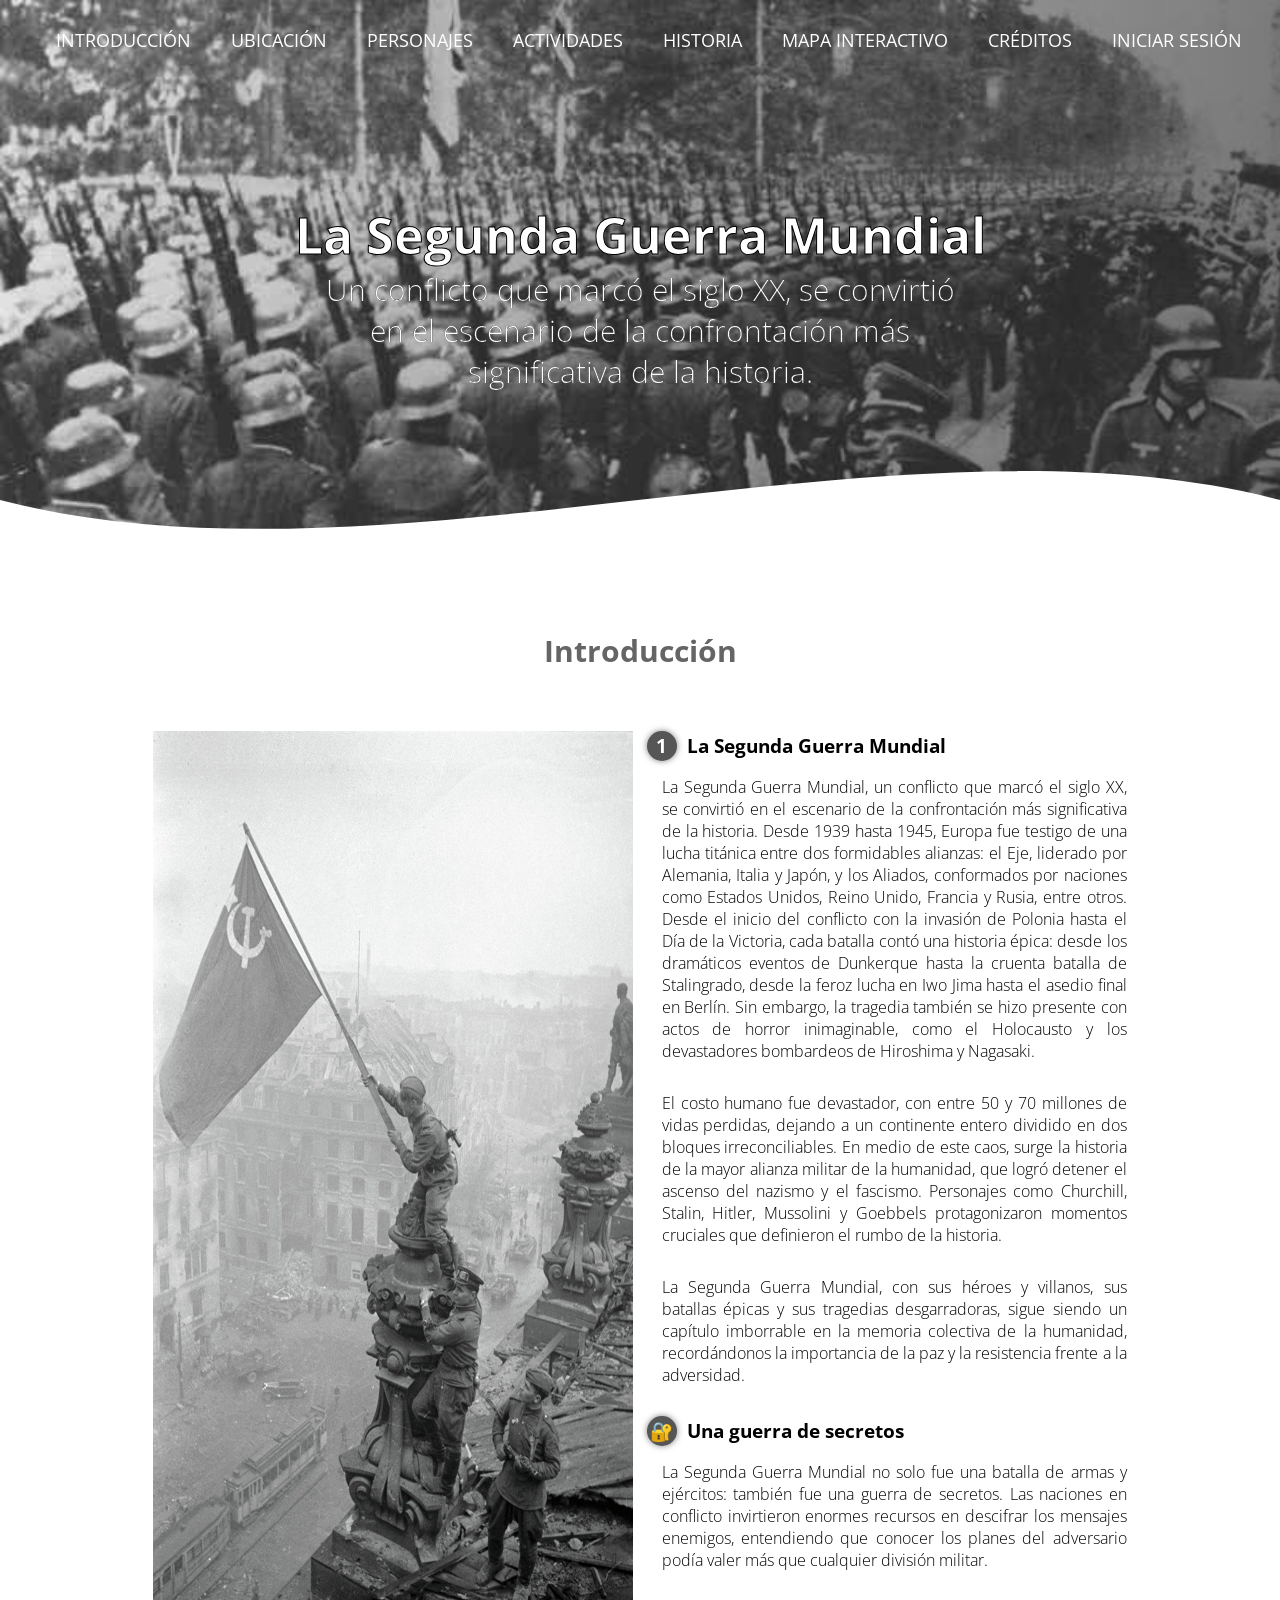
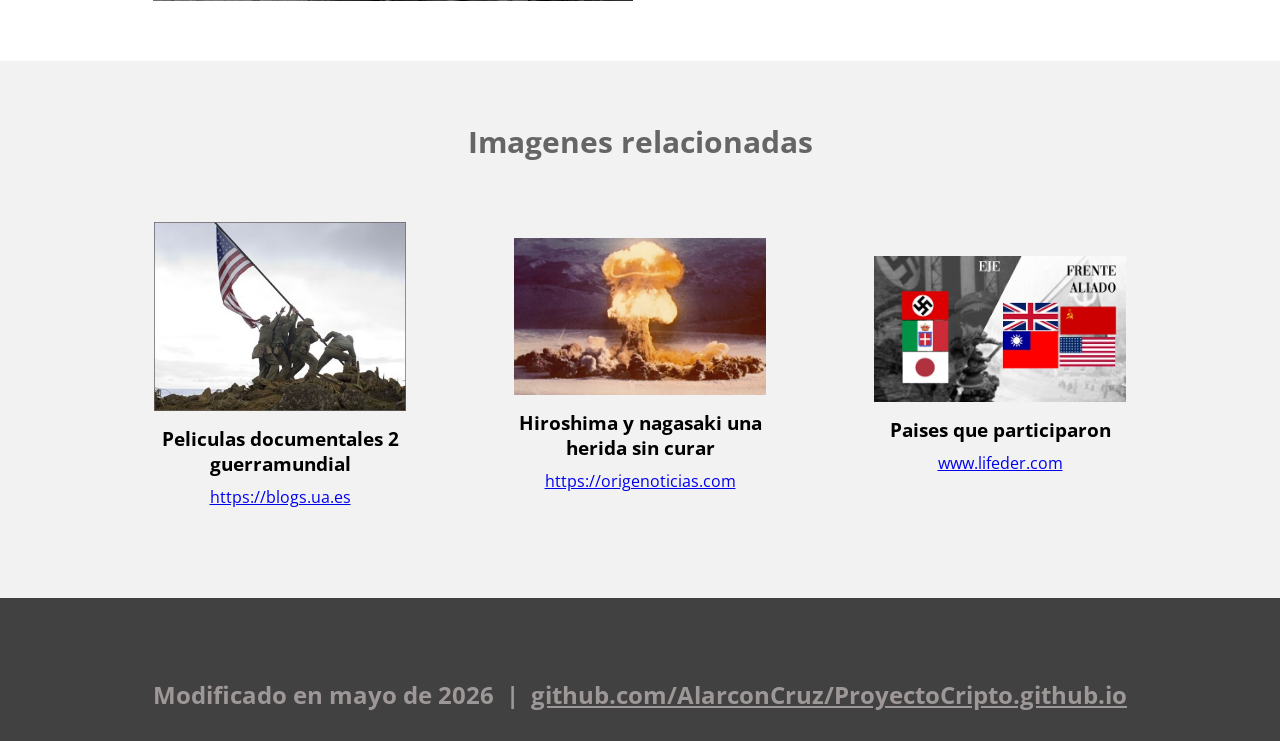
<file: index.html>
<!DOCTYPE html>
<html lang="es">
  <head>
    <meta charset="UTF-8" />
    <meta name="viewport" content="width=device-width, initial-scale=1.0" />
    <meta http-equiv="X-UA-Compatible" content="ie=edge" />
    <title>La Segunda Guerra Mundial</title>
    <!-- titulo -->
    <link rel="shortcut icon" href="img/union.png" type="image/x-icon" />
    <!-- icono de la pestaña del navegador -->
    <link
      href="https://cdnjs.cloudflare.com/ajax/libs/font-awesome/5.13.0/css/all.min.css"
      rel="stylesheet"
    />
    <!-- icono del menu de navegacion -->
    <link rel="stylesheet" href="css/estilos.css" />
    <!-- coneccion con los estilos -->
    <link
      href="https://fonts.googleapis.com/css?family=Open+Sans:300,400,700,800&display=swap"
      rel="stylesheet"
    />
    <!-- Fuente del texto: Open Sans -->
  </head>

  <body>
    <header>
      <!-- Menu de navegacion-->

      <nav>
        <input type="checkbox" id="check" />

        <label for="check" class="checkbtn">
          <i class="fas fa-bars"></i>
        </label>

        <ul>
          <li><a href="index.html">Introducción</a></li>
          <li><a href="ubicación.html">Ubicación</a></li>
          <li><a href="personajes.html">Personajes</a></li>
          <li><a href="actividades.html">Actividades</a></li>
          <li><a href="historia.html">Historia</a></li>
          <li><a href="mapa.html">Mapa interactivo</a></li>
          <li><a href="creditos.html">Créditos</a></li>
          <li><a href="login.html">Iniciar Sesión</a></li>
        </ul>
      </nav>

      <!-- texto del encabezado -->

      <section class="textos-header">
        <h1>La Segunda Guerra Mundial</h1>
        <h2>
          Un conflicto que marcó el siglo XX, se convirtió en el escenario de la
          confrontación más significativa de la historia.
        </h2>
      </section>

      <div class="wave" >
        <!--esto ayuda hacer la forma ondulada -->
        <!--  -->
        <img src="img/onda.svg" alt="" class="onda" />
      </div>

    </header>

    <!-- cuerpo del proyecto -->

    <main>
      <section class="contenedor sobre-nosotros">
        <h2 class="titulo">Introducción</h2>
        <div class="contenedor-sobre-nosotros">
          <img src="img/introduccion.jpg" alt="" class="imagen-about-us" />
          <div class="contenido-textos">
            <h3><span>1</span> La Segunda Guerra Mundial</h3>
            <p>
              La Segunda Guerra Mundial, un conflicto que marcó el siglo XX, se
              convirtió en el escenario de la confrontación más significativa de
              la historia. Desde 1939 hasta 1945, Europa fue testigo de una
              lucha titánica entre dos formidables alianzas: el Eje, liderado
              por Alemania, Italia y Japón, y los Aliados, conformados por
              naciones como Estados Unidos, Reino Unido, Francia y Rusia, entre
              otros. Desde el inicio del conflicto con la invasión de Polonia
              hasta el Día de la Victoria, cada batalla contó una historia
              épica: desde los dramáticos eventos de Dunkerque hasta la cruenta
              batalla de Stalingrado, desde la feroz lucha en Iwo Jima hasta el
              asedio final en Berlín. Sin embargo, la tragedia también se hizo
              presente con actos de horror inimaginable, como el Holocausto y
              los devastadores bombardeos de Hiroshima y Nagasaki.
            </p>
            <p>
              El costo humano fue devastador, con entre 50 y 70 millones de
              vidas perdidas, dejando a un continente entero dividido en dos
              bloques irreconciliables. En medio de este caos, surge la historia
              de la mayor alianza militar de la humanidad, que logró detener el
              ascenso del nazismo y el fascismo. Personajes como Churchill,
              Stalin, Hitler, Mussolini y Goebbels protagonizaron momentos
              cruciales que definieron el rumbo de la historia.
            </p>
            <p>
              La Segunda Guerra Mundial, con sus héroes y villanos, sus batallas
              épicas y sus tragedias desgarradoras, sigue siendo un capítulo
              imborrable en la memoria colectiva de la humanidad, recordándonos
              la importancia de la paz y la resistencia frente a la adversidad.
            </p>
            <h3><span>🔐</span> Una guerra de secretos</h3>
            <p>
              La Segunda Guerra Mundial no solo fue una batalla de armas y ejércitos: también fue una guerra de secretos. Las naciones en conflicto invirtieron enormes recursos en descifrar los mensajes enemigos, entendiendo que conocer los planes del adversario podía valer más que cualquier división militar.
            </p>
          </div>
        </div>
      </section>

      <!-- Imagenes relacionadas -->

      <section class="about-services">
        <div class="contenedor">
          <h2 class="titulo">Imagenes relacionadas</h2>
          <div class="servicio-cont">
            <div class="servicio-ind">
              <img src="img/rela1.jpg" alt="" />
              <h3>Peliculas documentales 2 guerramundial</h3>
              <a href="https://blogs.ua.es/peliculasdocumentales2guerramundial/"
                >https://blogs.ua.es</a
              >
            </div>
            <div class="servicio-ind">
              <img src="img/rela2.jpg" alt="" />
              <h3>Hiroshima y nagasaki una herida sin curar</h3>
              <a
                href="https://origenoticias.com/70-anos-de-hiroshima-y-nagasaki-una-herida-sin-curar/"
                >https://origenoticias.com</a
              >
            </div>
            <div class="servicio-ind">
              <img src="img/rela3.jpg" alt="" />
              <h3>Paises que participaron</h3>
              <a
                href="https://www.lifeder.com/paises-participaron-segunda-guerra-mundial/"
                >www.lifeder.com</a
              >
            </div>
          </div>
        </div>
      </section>
    </main>

    <!-- parte final -->

    <footer>
      <h2 class="titulo-final">
            Modificado en mayo de 2026 &nbsp;|&nbsp;
            <a href="https://github.com/AlarconCruz/ProyectoCripto.github.io"
               style="color:inherit; text-decoration:underline;">
                github.com/AlarconCruz/ProyectoCripto.github.io
            </a>
        </h2>
    </footer>
  </body>
</html>
</file>
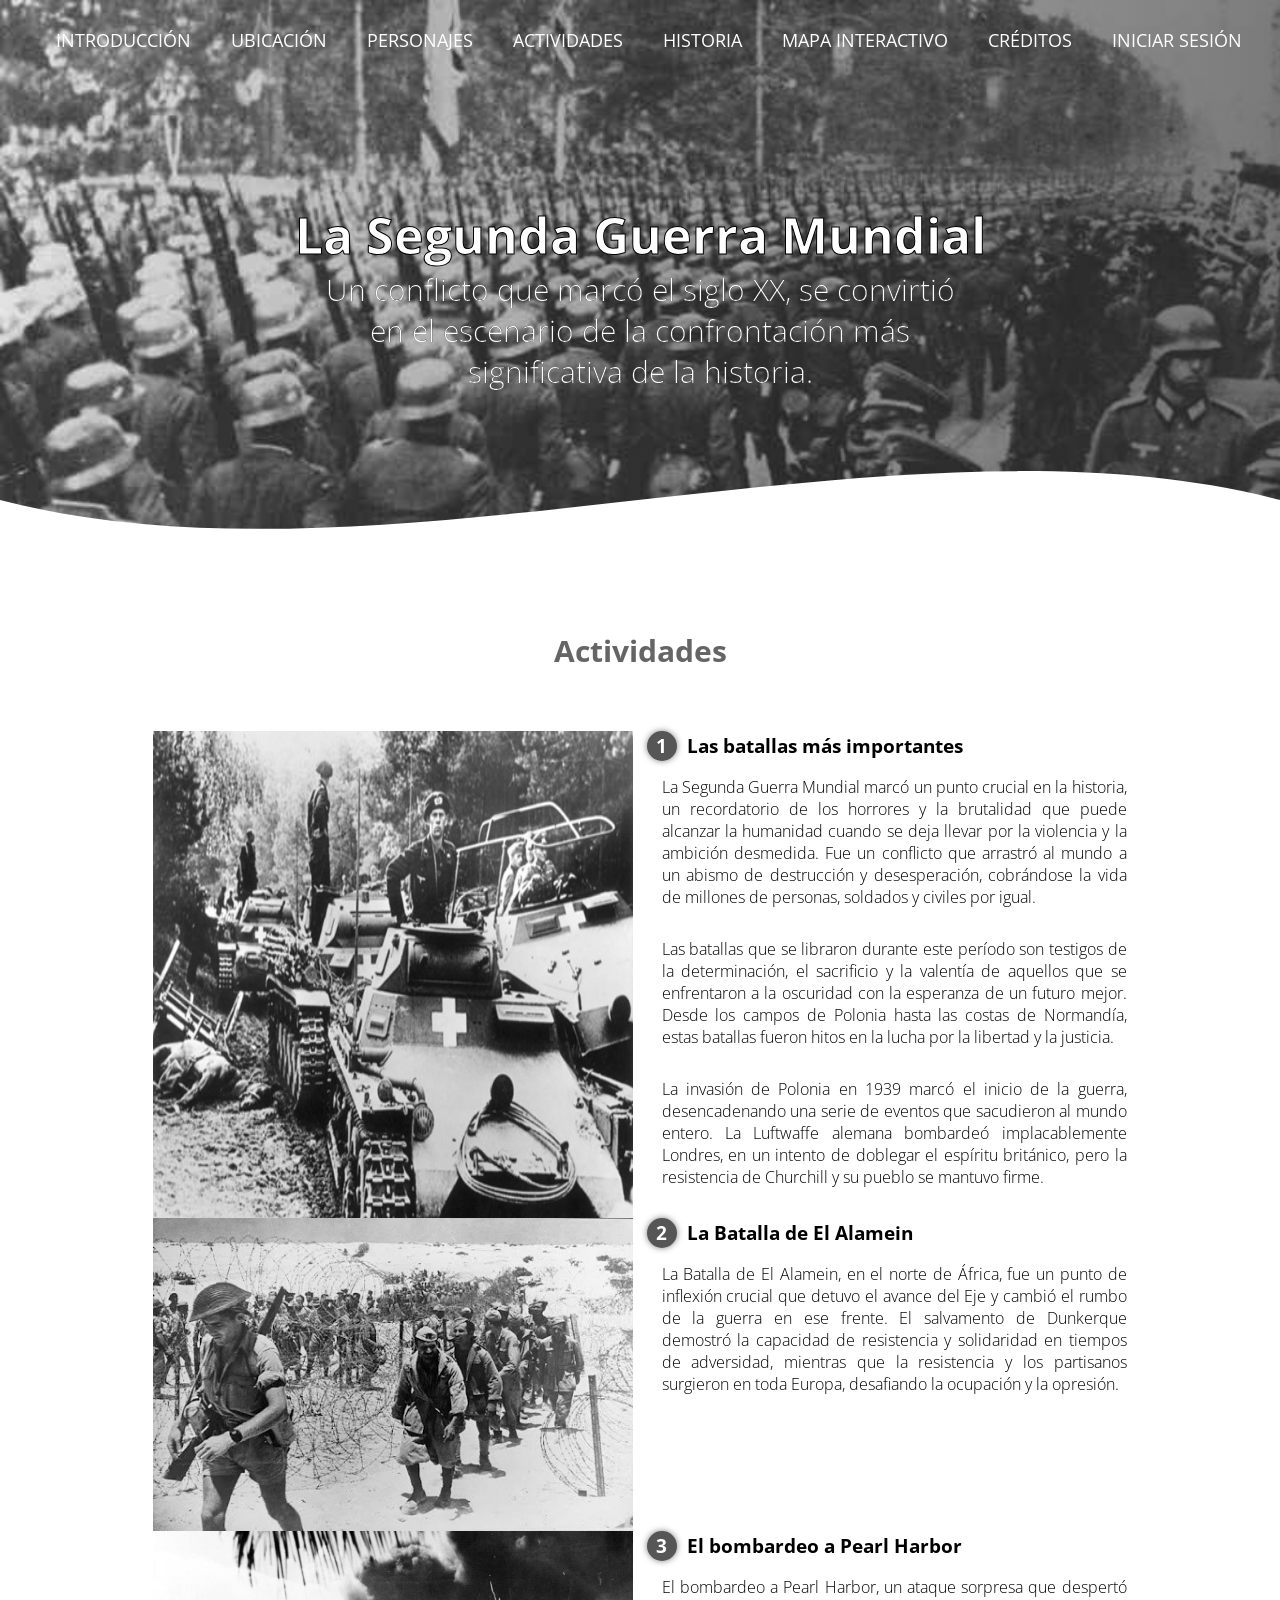
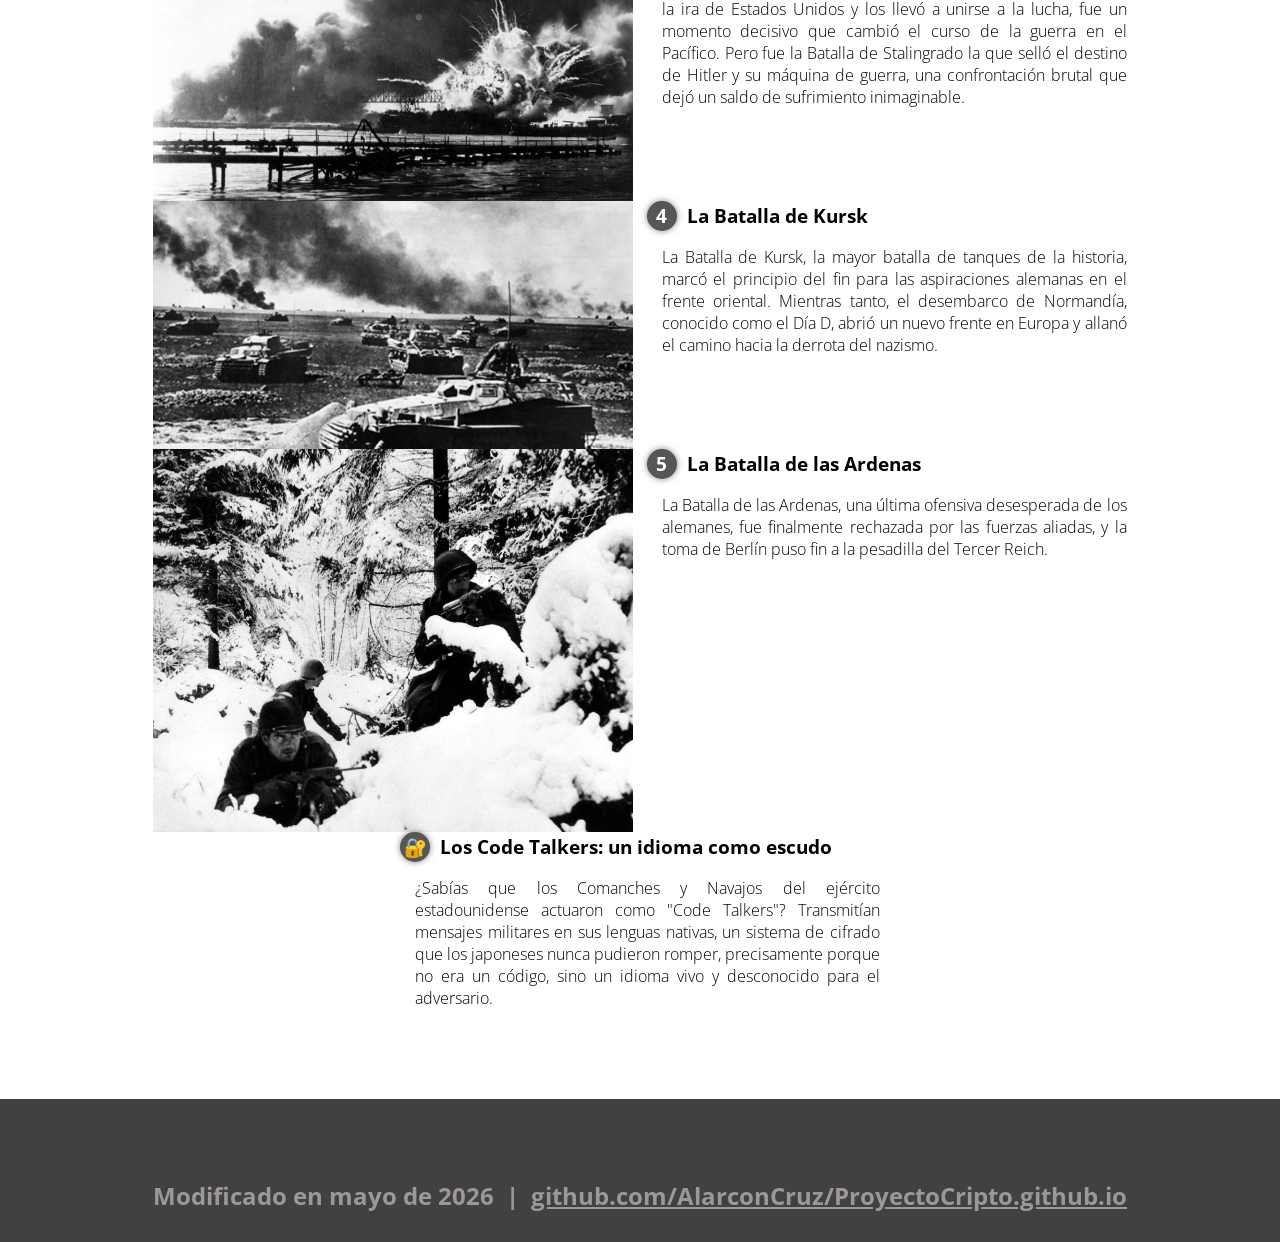
<file: actividades.html>
<!DOCTYPE html>
<html lang="es">

<head>
    <meta charset="UTF-8">
    <meta name="viewport" content="width=device-width, initial-scale=1.0">
    <meta http-equiv="X-UA-Compatible" content="ie=edge">
    <title>La Segunda Guerra Mundial</title> <!-- titulo -->
    <link rel="shortcut icon" href="img/union.png" type="image/x-icon"> <!-- icono de la pestaña del navegador -->
    <link href="https://cdnjs.cloudflare.com/ajax/libs/font-awesome/5.13.0/css/all.min.css" rel="stylesheet"> <!-- icono del menu de navegacion -->
    <link rel="stylesheet" href="css/estilos.css"> <!-- coneccion con los estilos -->
    <link href="https://fonts.googleapis.com/css?family=Open+Sans:300,400,700,800&display=swap" rel="stylesheet"> <!-- Fuente del texto: Open Sans -->
</head>

<body>
    <header>

        <!-- Menu de navegacion-->

        <nav>
            
            <input type="checkbox" id="check">

            <label for="check" class="checkbtn">
                <i class="fas fa-bars"></i>
            </label>

            <ul>
                <li><a href="index.html">Introducción</a></li>
                <li><a href="ubicación.html">Ubicación</a></li>
                <li><a href="personajes.html">Personajes</a></li>
                <li><a href="actividades.html">Actividades</a></li>
                <li><a href="historia.html">Historia</a></li>
                <li><a href="mapa.html">Mapa interactivo</a></li>
                <li><a href="creditos.html">Créditos</a></li>
                <li><a href="login.html">Iniciar Sesión</a></li>
            </ul>
        </nav>

        <!-- texto del encabezado -->

        <section class="textos-header">
            <h1>La Segunda Guerra Mundial</h1>
            <h2>Un conflicto que marcó el siglo XX, se convirtió en el escenario de la confrontación más significativa de la historia. </h2>
        </section>

        <div class="wave" >
            <!--esto ayuda hacer la forma ondulada -->
            <!--  -->
            <img src="img/onda.svg" alt="" class="onda" />
          </div>
          
    </header>

<!-- cuerpo del proyecto -->

    <main>
        <section class="contenedor sobre-nosotros">
            <h2 class="titulo">Actividades</h2>

            <div class="contenedor-sobre-nosotros">
                <img src="img/bat1.jpg" alt="" class="imagen-about-us">
                <div class="contenido-textos">
                    <h3><span>1</span> Las batallas más importantes</h3>
                    <p>
                        La Segunda Guerra Mundial marcó un punto crucial en la historia, un recordatorio de los horrores y la brutalidad que puede alcanzar la humanidad cuando se deja llevar por la violencia y la ambición desmedida. Fue un conflicto que arrastró al mundo a un abismo de destrucción y desesperación, cobrándose la vida de millones de personas, soldados y civiles por igual.
                    </p>
                    <p>
                        Las batallas que se libraron durante este período son testigos de la determinación, el sacrificio y la valentía de aquellos que se enfrentaron a la oscuridad con la esperanza de un futuro mejor. Desde los campos de Polonia hasta las costas de Normandía, estas batallas fueron hitos en la lucha por la libertad y la justicia.
                    </p>
                    <p>
                        La invasión de Polonia en 1939 marcó el inicio de la guerra, desencadenando una serie de eventos que sacudieron al mundo entero. La Luftwaffe alemana bombardeó implacablemente Londres, en un intento de doblegar el espíritu británico, pero la resistencia de Churchill y su pueblo se mantuvo firme.
                    </p>
                </div>
            </div>

<!-- Imagenes relacionadas con el texto -->

            <div class="contenedor-sobre-nosotros">
                <img src="img/bat2.jpg" alt="" class="imagen-about-us">
                <div class="contenido-textos">
                    <h3><span>2</span> La Batalla de El Alamein</h3>
                    <p>
                        La Batalla de El Alamein, en el norte de África, fue un punto de inflexión crucial que detuvo el avance del Eje y cambió el rumbo de la guerra en ese frente. El salvamento de Dunkerque demostró la capacidad de resistencia y solidaridad en tiempos de adversidad, mientras que la resistencia y los partisanos surgieron en toda Europa, desafiando la ocupación y la opresión.
                    </p>
                </div>
            </div>

            <div class="contenedor-sobre-nosotros">
                <img src="img/bat3.jpg" alt="" class="imagen-about-us">
                <div class="contenido-textos">
                    <h3><span>3</span> El bombardeo a Pearl Harbor</h3>
                    <p>
                        El bombardeo a Pearl Harbor, un ataque sorpresa que despertó la ira de Estados Unidos y los llevó a unirse a la lucha, fue un momento decisivo que cambió el curso de la guerra en el Pacífico. Pero fue la Batalla de Stalingrado la que selló el destino de Hitler y su máquina de guerra, una confrontación brutal que dejó un saldo de sufrimiento inimaginable.
                    </p>
                </div>
            </div>

            <div class="contenedor-sobre-nosotros">
                <img src="img/bat4.jpg" alt="" class="imagen-about-us">
                <div class="contenido-textos">
                    <h3><span>4</span> La Batalla de Kursk</h3>
                    <p>
                        La Batalla de Kursk, la mayor batalla de tanques de la historia, marcó el principio del fin para las aspiraciones alemanas en el frente oriental. Mientras tanto, el desembarco de Normandía, conocido como el Día D, abrió un nuevo frente en Europa y allanó el camino hacia la derrota del nazismo.
                    </p>
                </div>
            </div>

            <div class="contenedor-sobre-nosotros">
                <img src="img/bat5.jpg" alt="" class="imagen-about-us">
                <div class="contenido-textos">
                    <h3><span>5</span> La Batalla de las Ardenas</h3>
                    <p>
                        La Batalla de las Ardenas, una última ofensiva desesperada de los alemanes, fue finalmente rechazada por las fuerzas aliadas, y la toma de Berlín puso fin a la pesadilla del Tercer Reich.
                    </p>
                </div>
            </div>

            <div class="contenedor-sobre-nosotros">
                <div class="contenido-textos">
                    <h3><span>🔐</span> Los Code Talkers: un idioma como escudo</h3>
                    <p>
                        ¿Sabías que los Comanches y Navajos del ejército estadounidense actuaron como "Code Talkers"? Transmitían mensajes militares en sus lenguas nativas, un sistema de cifrado que los japoneses nunca pudieron romper, precisamente porque no era un código, sino un idioma vivo y desconocido para el adversario.
                    </p>
                </div>
            </div>

        </section>
<!-- -->

    </main>

        <!-- parte final -->

    <footer>
        <h2 class="titulo-final">
            Modificado en mayo de 2026 &nbsp;|&nbsp;
            <a href="https://github.com/AlarconCruz/ProyectoCripto.github.io"
               style="color:inherit; text-decoration:underline;">
                github.com/AlarconCruz/ProyectoCripto.github.io
            </a>
        </h2>
    </footer>
</body>

</html>

<!--
    El diseño original de esta página es de Oscar Daniel Sanabria Daza (los estilos CSS
    fueron reutilizados de una plantilla de un proyecto anterior, con varios tutoriales de YouTube).

    Modificado en mayo de 2026 por el equipo del proyecto.
    Repositorio: https://github.com/AlarconCruz/ProyectoCripto.github.io
-->
</file>
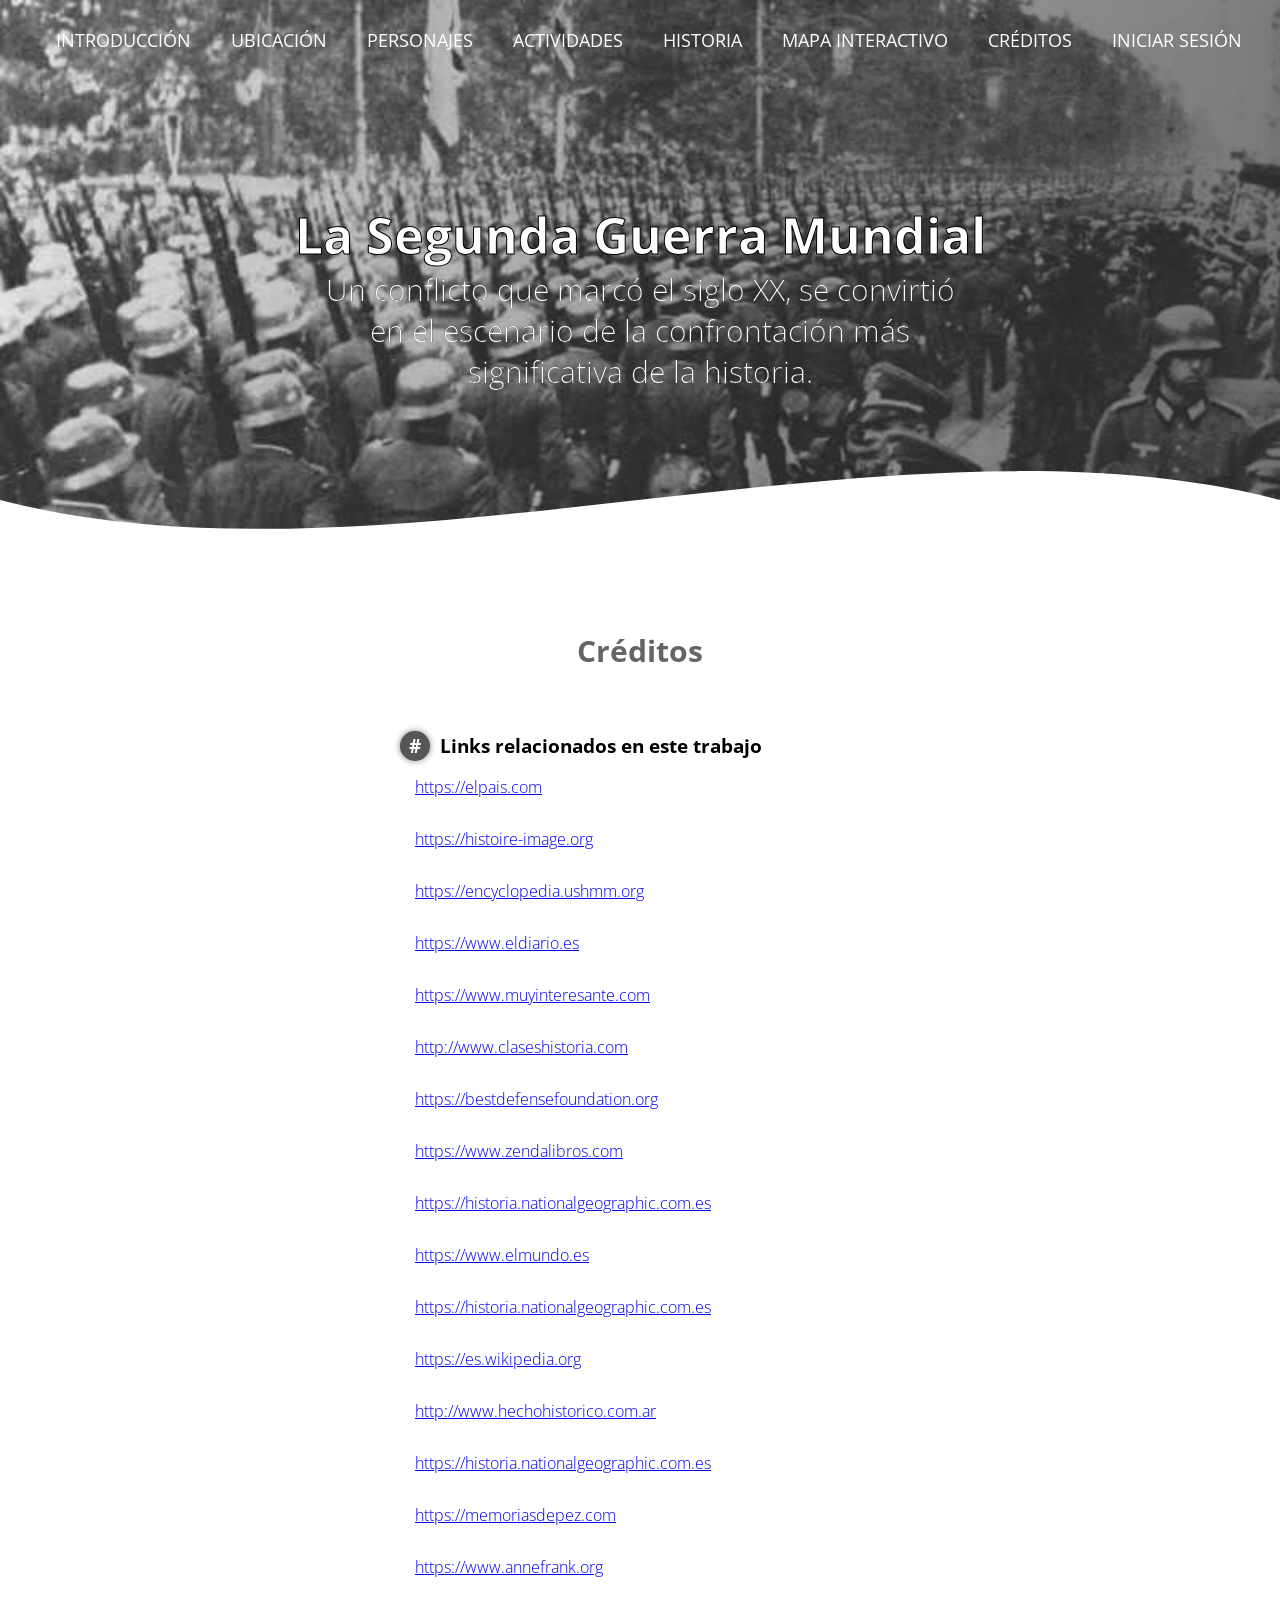
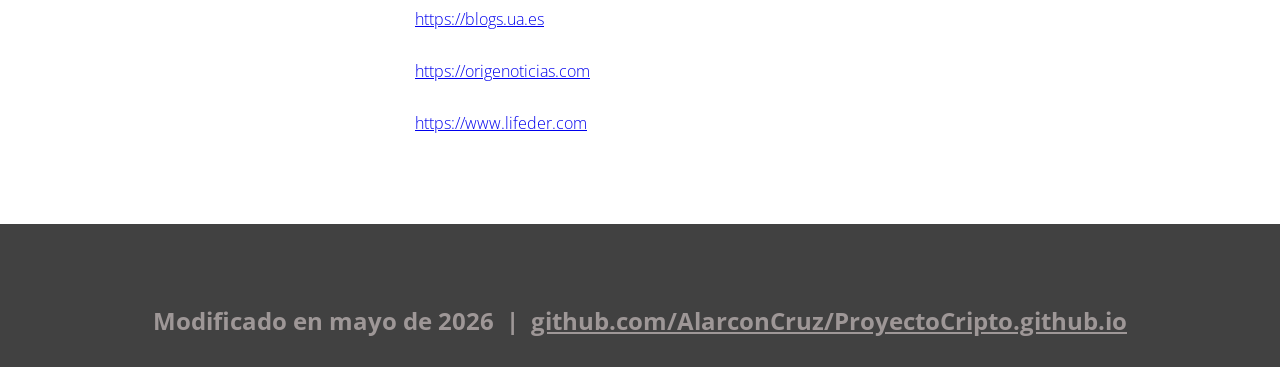
<file: creditos.html>
<!DOCTYPE html>
<html lang="es">

<head>
    <meta charset="UTF-8">
    <meta name="viewport" content="width=device-width, initial-scale=1.0">
    <meta http-equiv="X-UA-Compatible" content="ie=edge">
    <title>La Segunda Guerra Mundial</title> <!-- titulo -->
    <link rel="shortcut icon" href="img/union.png" type="image/x-icon"> <!-- icono de la pestaña del navegador -->
    <link href="https://cdnjs.cloudflare.com/ajax/libs/font-awesome/5.13.0/css/all.min.css" rel="stylesheet"> <!-- icono del menu de navegacion -->
    <link rel="stylesheet" href="css/estilos.css"> <!-- coneccion con los estilos -->
    <link href="https://fonts.googleapis.com/css?family=Open+Sans:300,400,700,800&display=swap" rel="stylesheet"> <!-- Fuente del texto: Open Sans -->
</head>
<!---->
<body>
    <header>

        <!-- Menu de navegacion-->

        <nav>
            
            <input type="checkbox" id="check">

            <label for="check" class="checkbtn">
                <i class="fas fa-bars"></i>
            </label>

            <ul>
                <li><a href="index.html">Introducción</a></li>
                <li><a href="ubicación.html">Ubicación</a></li>
                <li><a href="personajes.html">Personajes</a></li>
                <li><a href="actividades.html">Actividades</a></li>
                <li><a href="historia.html">Historia</a></li>
                <li><a href="mapa.html">Mapa interactivo</a></li>
                <li><a href="creditos.html">Créditos</a></li>
                <li><a href="login.html">Iniciar Sesión</a></li>
            </ul>
        </nav>

        <!-- texto del encabezado -->

        <section class="textos-header">
            <h1>La Segunda Guerra Mundial</h1>
            <h2>Un conflicto que marcó el siglo XX, se convirtió en el escenario de la confrontación más significativa de la historia. </h2>
        </section>

        <div class="wave" >
            <!--esto ayuda hacer la forma ondulada -->
            <!--  -->
            <img src="img/onda.svg" alt="" class="onda" />
          </div>
          
    </header>

    <!-- cuerpo del proyecto -->

    <main>

        <section class="contenedor sobre-nosotros">
            <h2 class="titulo">Créditos</h2>
            <div class="contenedor-sobre-nosotros">
                <div class="contenido-textos">
                    <h3><span>#</span> Links relacionados en este trabajo</h3>
                    <p><a href="https://elpais.com/internacional/2012/01/26/album/1327603530_263653.html">https://elpais.com</a></p>
                    <p><a href="https://histoire-image.org/etudes/hitler-paris">https://histoire-image.org</a></p>
                    <p><a href="https://encyclopedia.ushmm.org/content/es/article/d-day">https://encyclopedia.ushmm.org</a></p>
                    <p><a href="https://www.eldiario.es/sociedad/son-imagenes-holocausto-youtube-censuro-inapropiadas-jovenes_1_8287177.html">https://www.eldiario.es</a></p>
                    <p><a href="https://www.muyinteresante.com/historia/31172.html">https://www.muyinteresante.com</a></p>
                    <p><a href="http://www.claseshistoria.com/2guerramundial/contraofensiva-africa.html">http://www.claseshistoria.com</a></p>
                    <p><a href="https://bestdefensefoundation.org/history-of-pearl-harbor/ ">https://bestdefensefoundation.org</a></p>
                    <p><a href="https://www.zendalibros.com/batalla-de-kursk-5-de-julio-de-1943-rusia-alemania/ ">https://www.zendalibros.com</a></p>
                    <p><a href="https://historia.nationalgeographic.com.es/a/batalla-ardenas-fracaso-ultimo-contraataque-hitler_20240">https://historia.nationalgeographic.com.es</a></p>
                    <p><a href="https://www.elmundo.es/especiales/2009/09/internacional/segunda_guerra_mundial/protagonistas/index.html">https://www.elmundo.es</a></p>
                    <p><a href="https://historia.nationalgeographic.com.es/a/segunda-guerra-mundial-explicada-mapas_18283">https://historia.nationalgeographic.com.es</a></p>
                    <p><a href="https://es.wikipedia.org/wiki/Batalla_de_Mulhouse ">https://es.wikipedia.org</a></p>
                    <p><a href="http://www.hechohistorico.com.ar/Archivos/Culturas_Antiguas/pais-global/mapa76.htm">http://www.hechohistorico.com.ar</a></p>
                    <p><a href="https://historia.nationalgeographic.com.es/temas/segunda-guerra-mundial">https://historia.nationalgeographic.com.es</a></p>
                    <p><a href="https://memoriasdepez.com/segunda-guerra-mundial/ ">https://memoriasdepez.com</a></p>
                    <p><a href="https://www.annefrank.org/es/timeline/131/el-ejercito-rojo-llega-a-berlin/">https://www.annefrank.org</a></p>
                    <p><a href="https://blogs.ua.es/peliculasdocumentales2guerramundial/">https://blogs.ua.es</a></p>
                    <p><a href="https://origenoticias.com/70-anos-de-hiroshima-y-nagasaki-una-herida-sin-curar/">https://origenoticias.com</a></p>
                    <p><a href="https://www.lifeder.com/paises-participaron-segunda-guerra-mundial/">https://www.lifeder.com</a></p>
                </div>
            </div>
        </section>

    </main>
    
    <!-- parte final -->

    <footer>
        <h2 class="titulo-final">
            Modificado en mayo de 2026 &nbsp;|&nbsp;
            <a href="https://github.com/AlarconCruz/ProyectoCripto.github.io"
               style="color:inherit; text-decoration:underline;">
                github.com/AlarconCruz/ProyectoCripto.github.io
            </a>
        </h2>
    </footer>
</body>

</html>

<!--
    El diseño original de esta página es de Oscar Daniel Sanabria Daza (los estilos CSS
    fueron reutilizados de una plantilla de un proyecto anterior, con varios tutoriales de YouTube).

    Modificado en mayo de 2026 por el equipo del proyecto.
    Repositorio: https://github.com/AlarconCruz/ProyectoCripto.github.io
-->
</file>
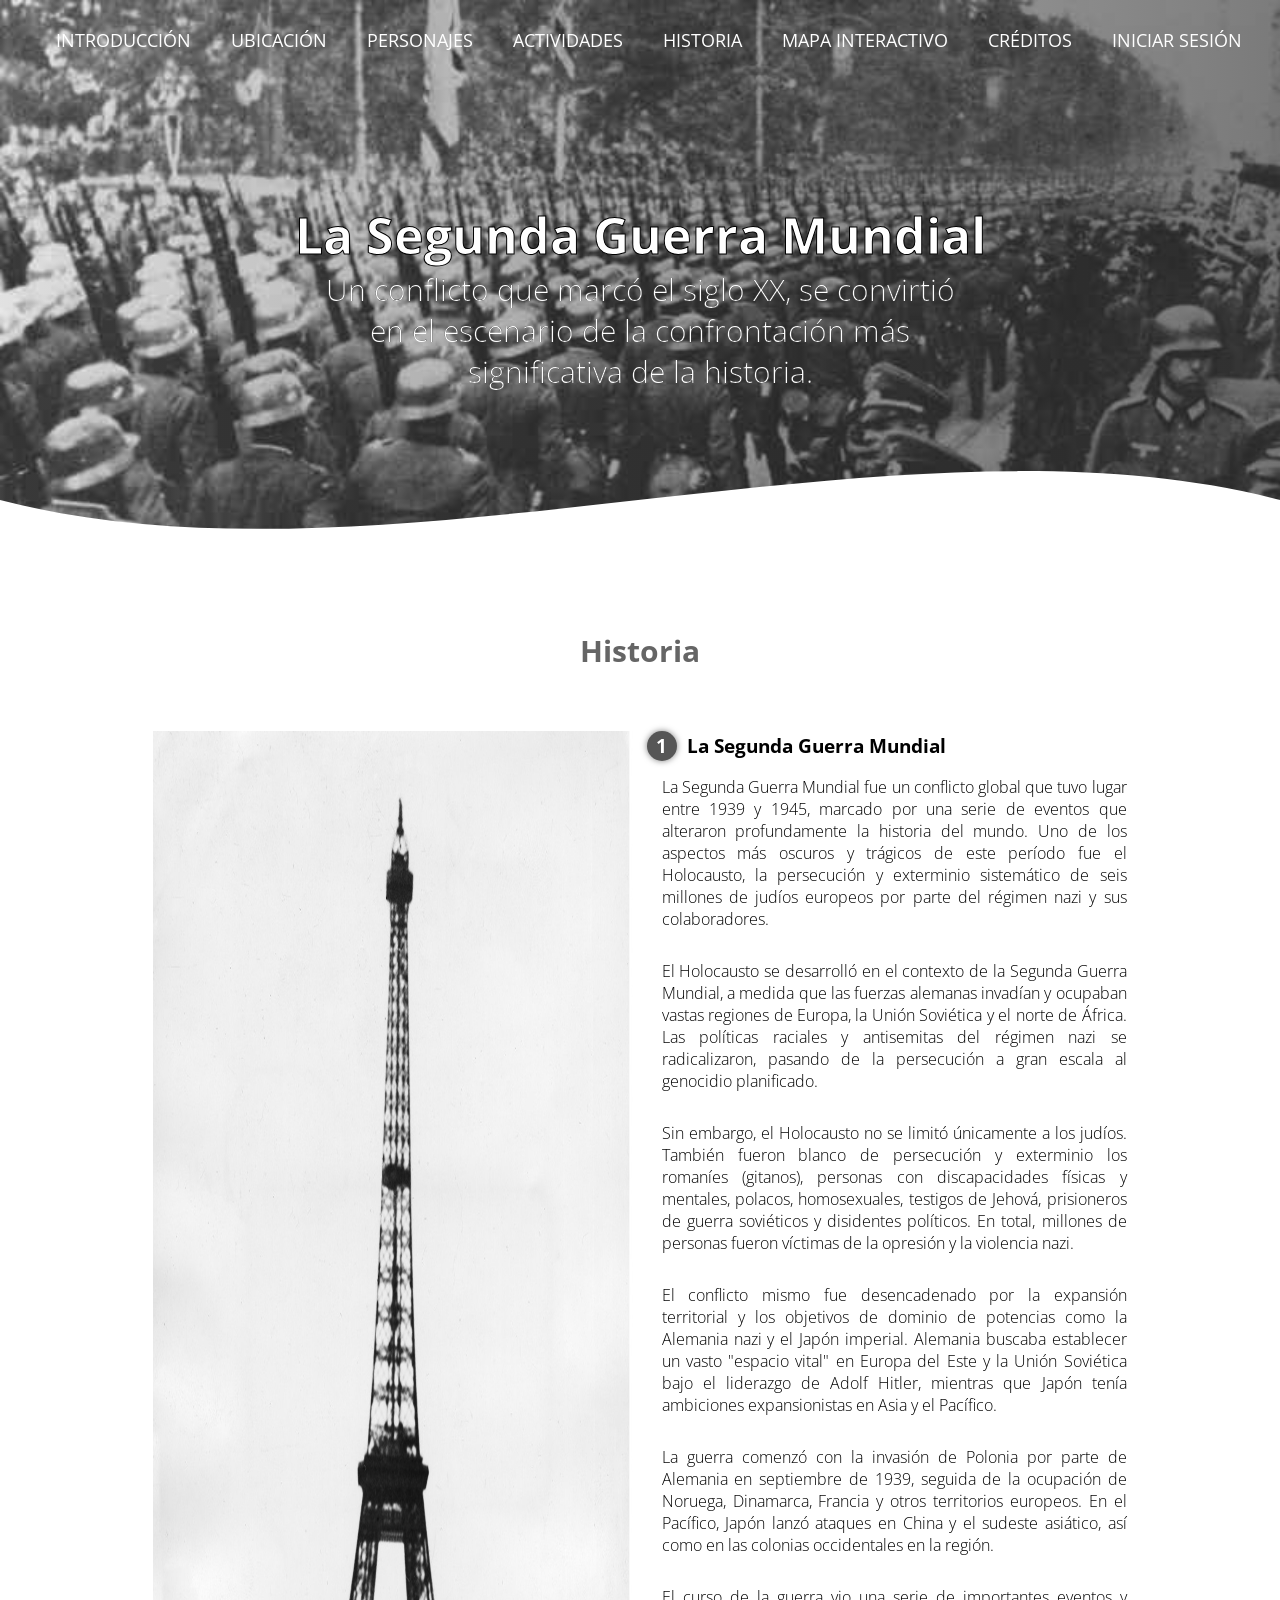
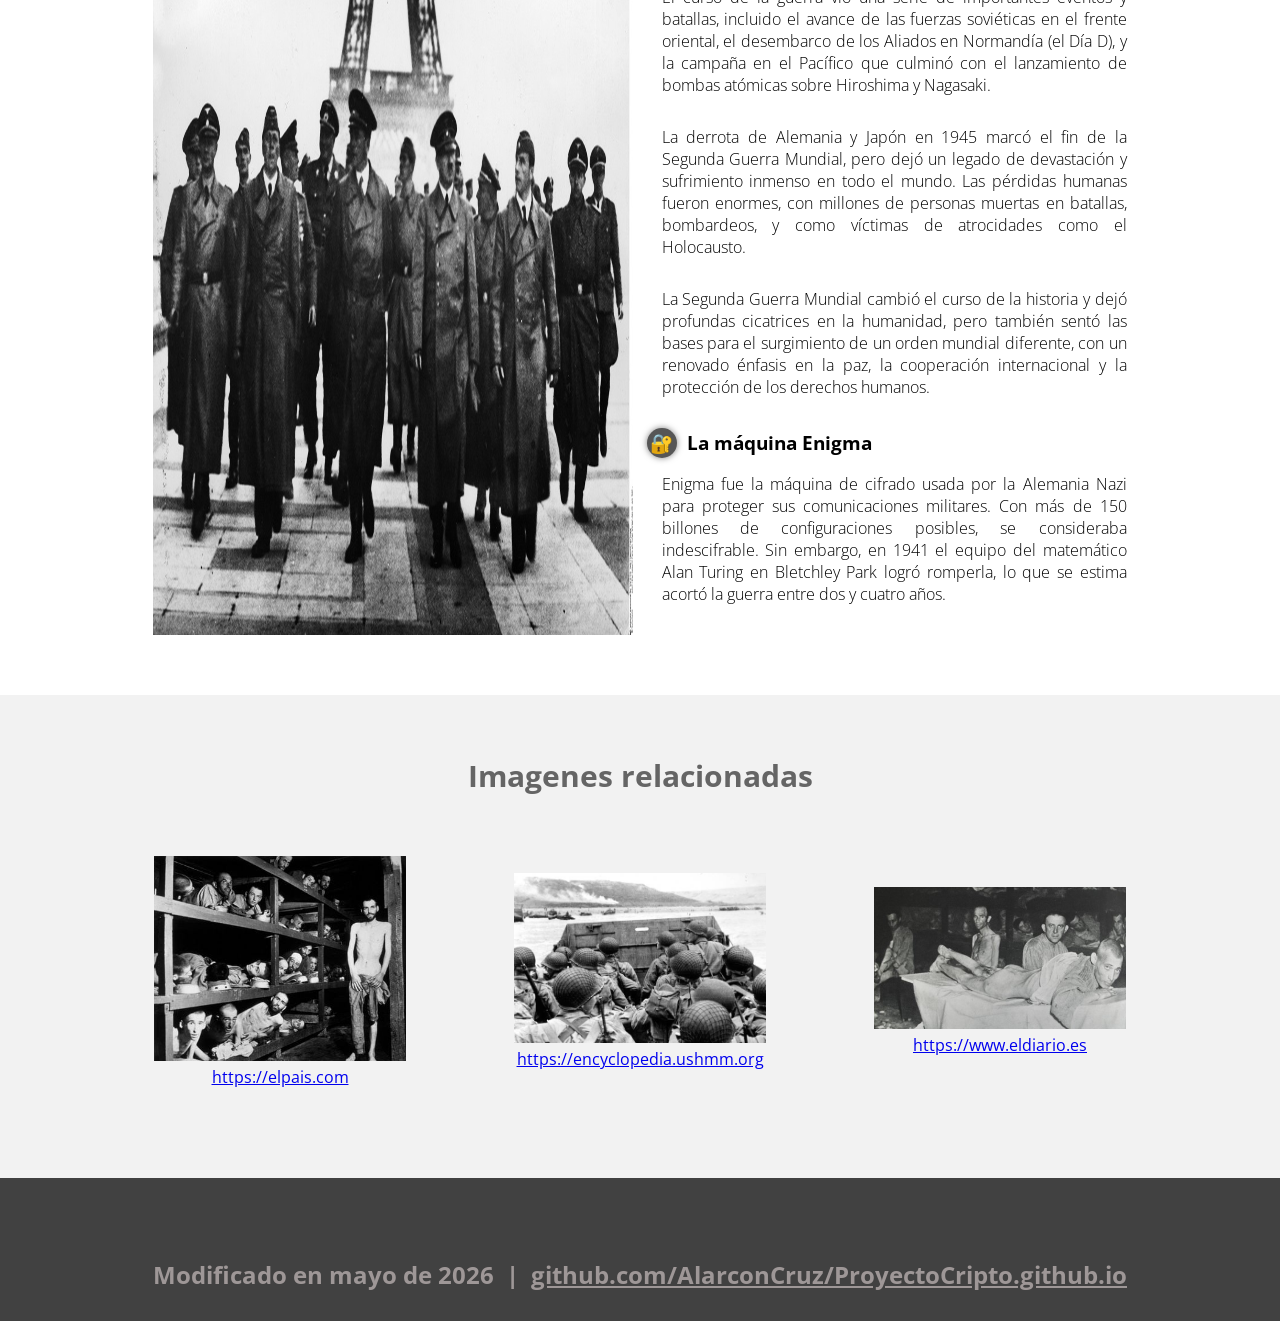
<file: historia.html>
<!DOCTYPE html>
<html lang="es">

<head>
    <meta charset="UTF-8">
    <meta name="viewport" content="width=device-width, initial-scale=1.0">
    <meta http-equiv="X-UA-Compatible" content="ie=edge">
    <title>La Segunda Guerra Mundial</title> <!-- titulo -->
    <link rel="shortcut icon" href="img/union.png" type="image/x-icon"> <!-- icono de la pestaña del navegador -->
    <link href="https://cdnjs.cloudflare.com/ajax/libs/font-awesome/5.13.0/css/all.min.css" rel="stylesheet"> <!-- icono del menu de navegacion -->
    <link rel="stylesheet" href="css/estilos.css"> <!-- coneccion con los estilos -->
    <link href="https://fonts.googleapis.com/css?family=Open+Sans:300,400,700,800&display=swap" rel="stylesheet"> <!-- Fuente del texto: Open Sans -->
</head>

<!---->
<body>
    <header>

         <!-- Menu de navegacion-->

         <nav>
            
            <input type="checkbox" id="check">

            <label for="check" class="checkbtn">
                <i class="fas fa-bars"></i>
            </label>

            <ul>
                <li><a href="index.html">Introducción</a></li>
                <li><a href="ubicación.html">Ubicación</a></li>
                <li><a href="personajes.html">Personajes</a></li>
                <li><a href="actividades.html">Actividades</a></li>
                <li><a href="historia.html">Historia</a></li>
                <li><a href="mapa.html">Mapa interactivo</a></li>
                <li><a href="creditos.html">Créditos</a></li>
                <li><a href="login.html">Iniciar Sesión</a></li>
            </ul>
        </nav>

        <!-- texto del encabezado -->

        <section class="textos-header">
            <h1>La Segunda Guerra Mundial</h1>
            <h2>Un conflicto que marcó el siglo XX, se convirtió en el escenario de la confrontación más significativa de la historia. </h2>
        </section>
        
        <div class="wave" >
            <!--esto ayuda hacer la forma ondulada -->
            <!--  -->
            <img src="img/onda.svg" alt="" class="onda" />
          </div>
          
    </header>

    <!-- cuerpo del proyecto -->

    <main>
        <section class="contenedor sobre-nosotros">
            <h2 class="titulo">Historia</h2>
            <div class="contenedor-sobre-nosotros">
                <img src="img/histo1.jpg" alt="" class="imagen-about-us">
                <div class="contenido-textos">
                    <h3><span>1</span> La Segunda Guerra Mundial</h3>
                    <p>
                        La Segunda Guerra Mundial fue un conflicto global que tuvo lugar entre 1939 y 1945, marcado por una serie de eventos que alteraron profundamente la historia del mundo. Uno de los aspectos más oscuros y trágicos de este período fue el Holocausto, la persecución y exterminio sistemático de seis millones de judíos europeos por parte del régimen nazi y sus colaboradores.</p>
                    <p>
                        El Holocausto se desarrolló en el contexto de la Segunda Guerra Mundial, a medida que las fuerzas alemanas invadían y ocupaban vastas regiones de Europa, la Unión Soviética y el norte de África. Las políticas raciales y antisemitas del régimen nazi se radicalizaron, pasando de la persecución a gran escala al genocidio planificado.</p>
                    <p>
                        Sin embargo, el Holocausto no se limitó únicamente a los judíos. También fueron blanco de persecución y exterminio los romaníes (gitanos), personas con discapacidades físicas y mentales, polacos, homosexuales, testigos de Jehová, prisioneros de guerra soviéticos y disidentes políticos. En total, millones de personas fueron víctimas de la opresión y la violencia nazi.
                    </p>
                    <p>
                        El conflicto mismo fue desencadenado por la expansión territorial y los objetivos de dominio de potencias como la Alemania nazi y el Japón imperial. Alemania buscaba establecer un vasto "espacio vital" en Europa del Este y la Unión Soviética bajo el liderazgo de Adolf Hitler, mientras que Japón tenía ambiciones expansionistas en Asia y el Pacífico.
                    </p>
                    <p>
                        La guerra comenzó con la invasión de Polonia por parte de Alemania en septiembre de 1939, seguida de la ocupación de Noruega, Dinamarca, Francia y otros territorios europeos. En el Pacífico, Japón lanzó ataques en China y el sudeste asiático, así como en las colonias occidentales en la región.
                    </p>
                    <p>
                        El curso de la guerra vio una serie de importantes eventos y batallas, incluido el avance de las fuerzas soviéticas en el frente oriental, el desembarco de los Aliados en Normandía (el Día D), y la campaña en el Pacífico que culminó con el lanzamiento de bombas atómicas sobre Hiroshima y Nagasaki.
                    </p>
                    <p>
                        La derrota de Alemania y Japón en 1945 marcó el fin de la Segunda Guerra Mundial, pero dejó un legado de devastación y sufrimiento inmenso en todo el mundo. Las pérdidas humanas fueron enormes, con millones de personas muertas en batallas, bombardeos, y como víctimas de atrocidades como el Holocausto.
                    </p>
                    <p>
                        La Segunda Guerra Mundial cambió el curso de la historia y dejó profundas cicatrices en la humanidad, pero también sentó las bases para el surgimiento de un orden mundial diferente, con un renovado énfasis en la paz, la cooperación internacional y la protección de los derechos humanos.
                    </p>
                    <h3><span>🔐</span> La máquina Enigma</h3>
                    <p>
                        Enigma fue la máquina de cifrado usada por la Alemania Nazi para proteger sus comunicaciones militares. Con más de 150 billones de configuraciones posibles, se consideraba indescifrable. Sin embargo, en 1941 el equipo del matemático Alan Turing en Bletchley Park logró romperla, lo que se estima acortó la guerra entre dos y cuatro años.
                    </p>
                </div>
            </div>
        </section>

        <!-- Imagenes relacionadas -->
<!-- -->
        <section class="about-services">
            <div class="contenedor">
                <h2 class="titulo">Imagenes relacionadas</h2>
                <div class="servicio-cont">
                    <div class="servicio-ind">
                        <img src="img/histo2.jpg" alt="">
                        <a href="https://elpais.com/internacional/2012/01/26/album/1327603530_263653.html">https://elpais.com</a>
                    </div>
                    <div class="servicio-ind">
                        <img src="img/histo3.jpg" alt="">
                        <a href="https://encyclopedia.ushmm.org/content/es/article/d-day">https://encyclopedia.ushmm.org</a>
                    </div>
                    <div class="servicio-ind">
                        <img src="img/histo4.jpg" alt="">
                        <a href="https://www.eldiario.es/sociedad/son-imagenes-holocausto-youtube-censuro-inapropiadas-jovenes_1_8287177.html">https://www.eldiario.es</a>
                    </div>
                </div>
            </div>
        </section>
    </main>

    <!-- parte final -->

    <footer>
        <h2 class="titulo-final">
            Modificado en mayo de 2026 &nbsp;|&nbsp;
            <a href="https://github.com/AlarconCruz/ProyectoCripto.github.io"
               style="color:inherit; text-decoration:underline;">
                github.com/AlarconCruz/ProyectoCripto.github.io
            </a>
        </h2>
    </footer>
</body>

</html>

<!--
    El diseño original de esta página es de Oscar Daniel Sanabria Daza (los estilos CSS
    fueron reutilizados de una plantilla de un proyecto anterior, con varios tutoriales de YouTube).

    Modificado en mayo de 2026 por el equipo del proyecto.
    Repositorio: https://github.com/AlarconCruz/ProyectoCripto.github.io
-->
</file>
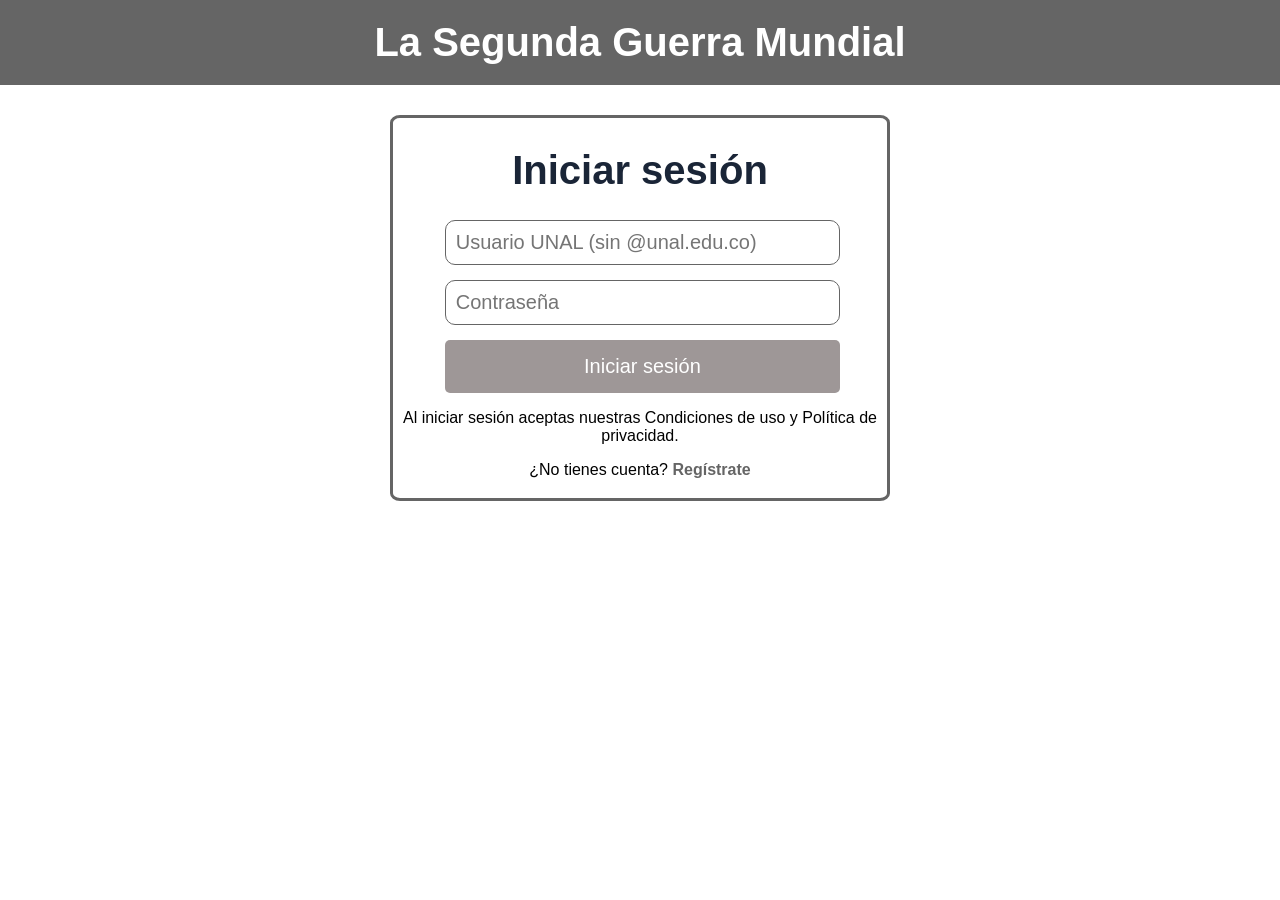
<file: login.html>
<!DOCTYPE html>
<html lang="es">
<head>
    <meta charset="UTF-8">
    <title>La Segunda Guerra Mundial — Iniciar sesión</title>
    <link rel="shortcut icon" href="img/union.png" type="image/x-icon" />
    <link href="css/Login_Registro.css" rel="stylesheet" type="text/css">
    <style>
        .error-msg {
            color: #c0392b;
            font-size: 13px;
            margin-top: 4px;
            display: none;
            margin-left: 10%;
        }
        .exito-msg {
            color: #27ae60;
            font-size: 15px;
            text-align: center;
            display: none;
            padding: 8px;
            border: 1px solid #27ae60;
            border-radius: 5px;
            margin: 10px 10%;
            background: #eafaf1;
        }
        .bloqueo-msg {
            color: #c0392b;
            font-size: 14px;
            text-align: center;
            display: none;
            padding: 10px;
            border: 1px solid #c0392b;
            border-radius: 5px;
            margin: 10px 10%;
            background: #fdf2f2;
            font-weight: bold;
        }
        .aviso-redirect {
            font-size: 13px;
            color: #555;
            background: #fef9e7;
            border: 1px solid #f0c040;
            border-radius: 5px;
            padding: 8px 12px;
            margin: 0 10% 12px 10%;
            display: none;
        }
        #contador-bloqueo {
            font-size: 18px;
            font-weight: bold;
        }
    </style>
</head>
<body>
    <h1 style="background-color: var(--titulo); margin: 0px; padding: 20px; color: #FFF">
        <a class="inicio" href="index.html">La Segunda Guerra Mundial</a>
    </h1>

    <div class="contenedor">
        <div class="formulario">
            <h1>Iniciar sesión</h1>

            <!-- Aviso cuando viene redirigido desde una página protegida -->
            <p class="aviso-redirect" id="aviso-redirect">
                🔒 Debes iniciar sesión para acceder al mapa interactivo.
            </p>

            <!-- Aviso de bloqueo -->
            <div class="bloqueo-msg" id="msg-bloqueo">
                🔒 Cuenta bloqueada.<br>
                Intenta de nuevo en <span id="contador-bloqueo">120</span> segundos.
            </div>

            <div class="input-contenedor">
                <input class="input-text" type="text" id="correo"
                       placeholder="Usuario UNAL (sin @unal.edu.co)"
                       maxlength="60" autocomplete="off">
            </div>
            <p class="error-msg" id="error-correo"></p>

            <div class="input-contenedor">
                <input class="input-text" type="password" id="password"
                       placeholder="Contraseña" maxlength="64">
            </div>
            <p class="error-msg" id="error-password"></p>

            <p class="error-msg" id="error-general"></p>
            <p class="exito-msg" id="msg-exito"></p>

            <button class="button" id="btn-login" onclick="handleLogin()">
                Iniciar sesión
            </button>

            <p>Al iniciar sesión aceptas nuestras Condiciones de uso y Política de privacidad.</p>
            <p>¿No tienes cuenta? <a class="link" href="registro.html">Regístrate</a></p>
        </div>
    </div>

    <script src="javascript/auth.js"></script>
    <script>
        let intervaloBloqueo = null;

        window.addEventListener('load', function () {
            // Mostrar aviso si viene redirigido desde página protegida
            const params = new URLSearchParams(window.location.search);
            if (params.get('redirect')) {
                document.getElementById('aviso-redirect').style.display = 'block';
            }
            verificarEstadoBloqueo();
        });

        function verificarEstadoBloqueo() {
            if (estaBloqueado()) mostrarPantallaBloqueo();
        }

        function mostrarPantallaBloqueo() {
            document.getElementById('msg-bloqueo').style.display = 'block';
            document.getElementById('btn-login').disabled = true;
            document.querySelectorAll('.input-text').forEach(i => i.disabled = true);
            actualizarContador();
            if (intervaloBloqueo) clearInterval(intervaloBloqueo);
            intervaloBloqueo = setInterval(function () {
                if (!estaBloqueado()) {
                    clearInterval(intervaloBloqueo);
                    desbloquearFormulario();
                } else {
                    actualizarContador();
                }
            }, 1000);
        }

        function actualizarContador() {
            document.getElementById('contador-bloqueo').textContent = tiempoRestanteBloqueoBloqueado();
        }

        function desbloquearFormulario() {
            document.getElementById('msg-bloqueo').style.display = 'none';
            document.getElementById('btn-login').disabled = false;
            document.querySelectorAll('.input-text').forEach(i => i.disabled = false);
        }

        async function handleLogin() {
            ['error-correo', 'error-password', 'error-general', 'msg-exito'].forEach(id => {
                const el = document.getElementById(id);
                el.style.display = 'none';
                el.textContent = '';
            });

            if (estaBloqueado()) { mostrarPantallaBloqueo(); return; }

            const correo   = document.getElementById('correo').value.trim();
            const password = document.getElementById('password').value;

            let hayError = false;
            if (!correo)    { mostrarError('error-correo',   'El correo es obligatorio.'); hayError = true; }
            if (!password)  { mostrarError('error-password', 'La contraseña es obligatoria.'); hayError = true; }
            if (hayError) return;

            const btn = document.getElementById('btn-login');
            btn.disabled = true;
            btn.textContent = 'Verificando...';

            const resultado = await loginUsuario(correo, password);

            btn.disabled = false;
            btn.textContent = 'Iniciar sesión';

            if (resultado.ok) {
                // Guardar sesión activa
                iniciarSesion(resultado.usuario.correo);

                const exito = document.getElementById('msg-exito');
                exito.textContent = '¡Bienvenido! Redirigiendo...';
                exito.style.display = 'block';

                // Volver a la página desde donde vino, o al inicio
                const params = new URLSearchParams(window.location.search);
                const destino = params.get('redirect') || 'index.html';
                setTimeout(() => { window.location.href = destino; }, 1500);
            } else if (resultado.bloqueado) {
                mostrarPantallaBloqueo();
            } else {
                mostrarError('error-general', resultado.msg);
            }
        }
    </script>
</body>
</html>
</file>
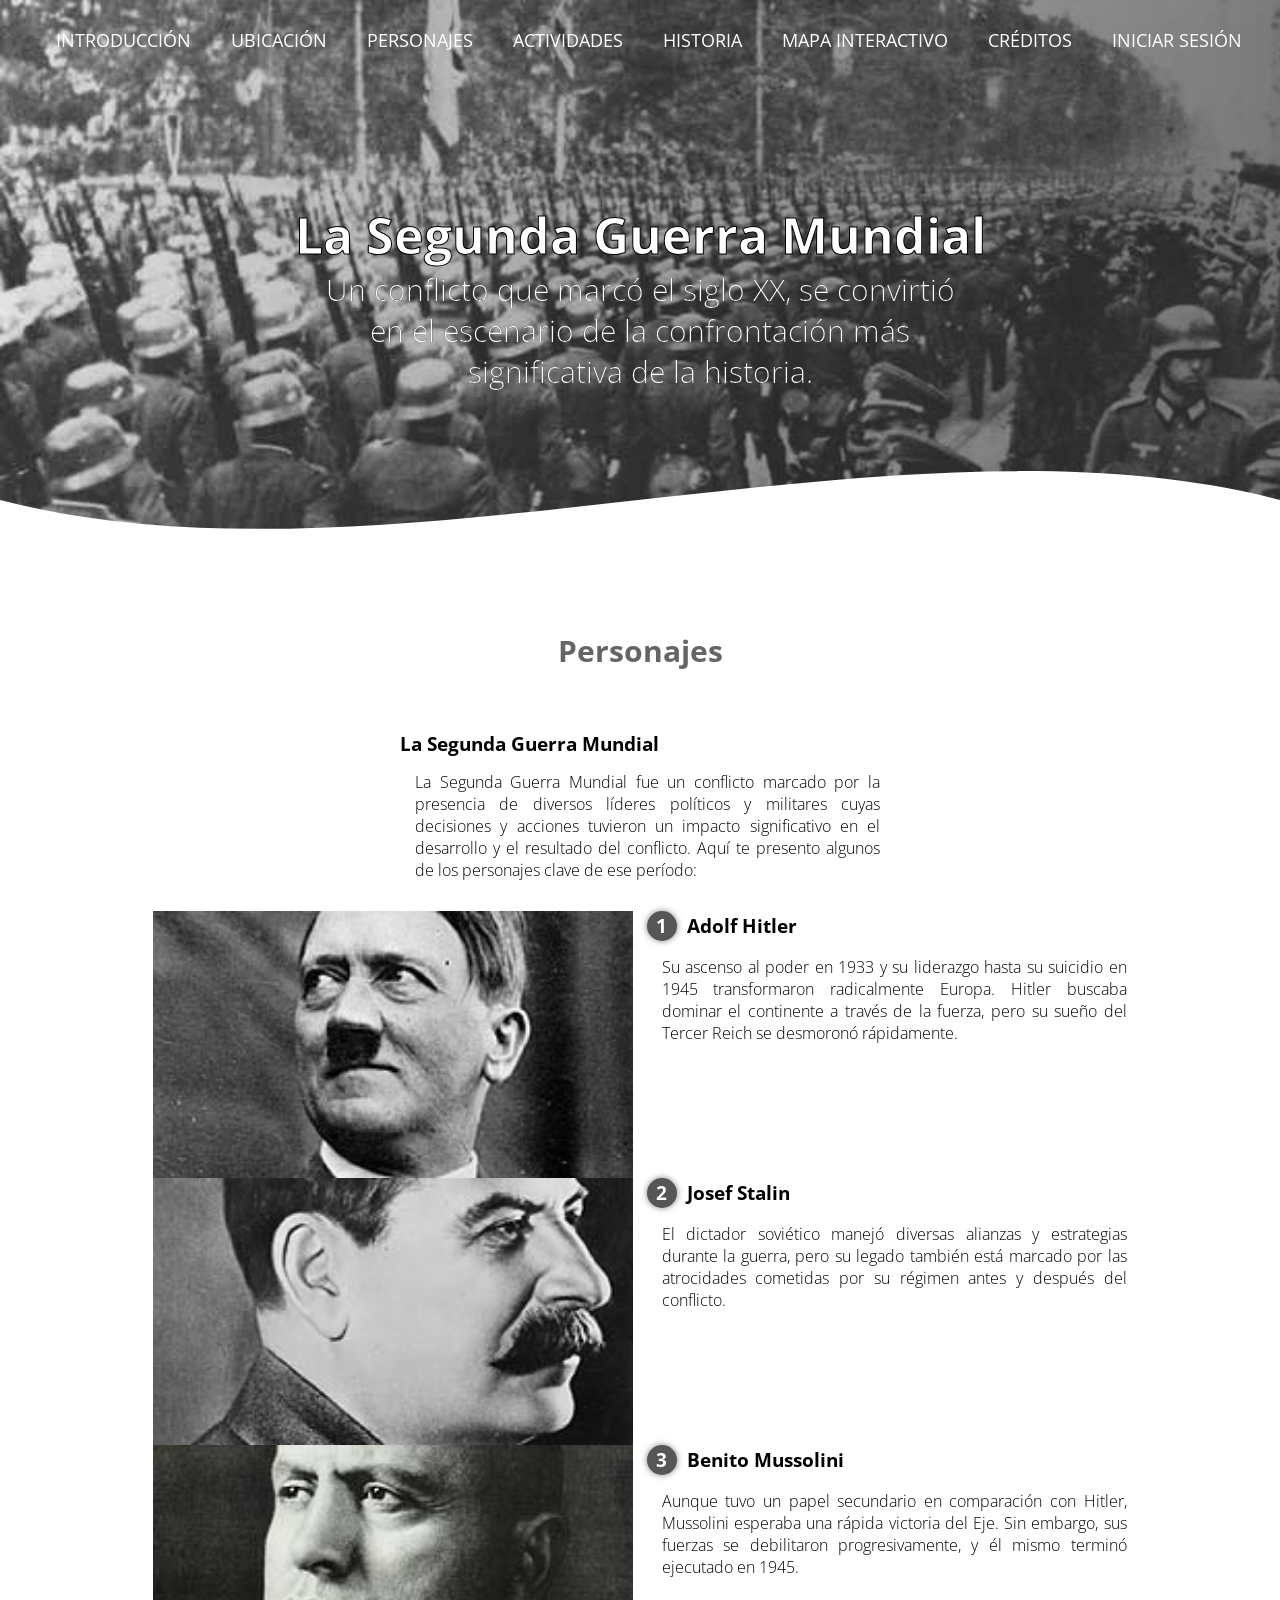
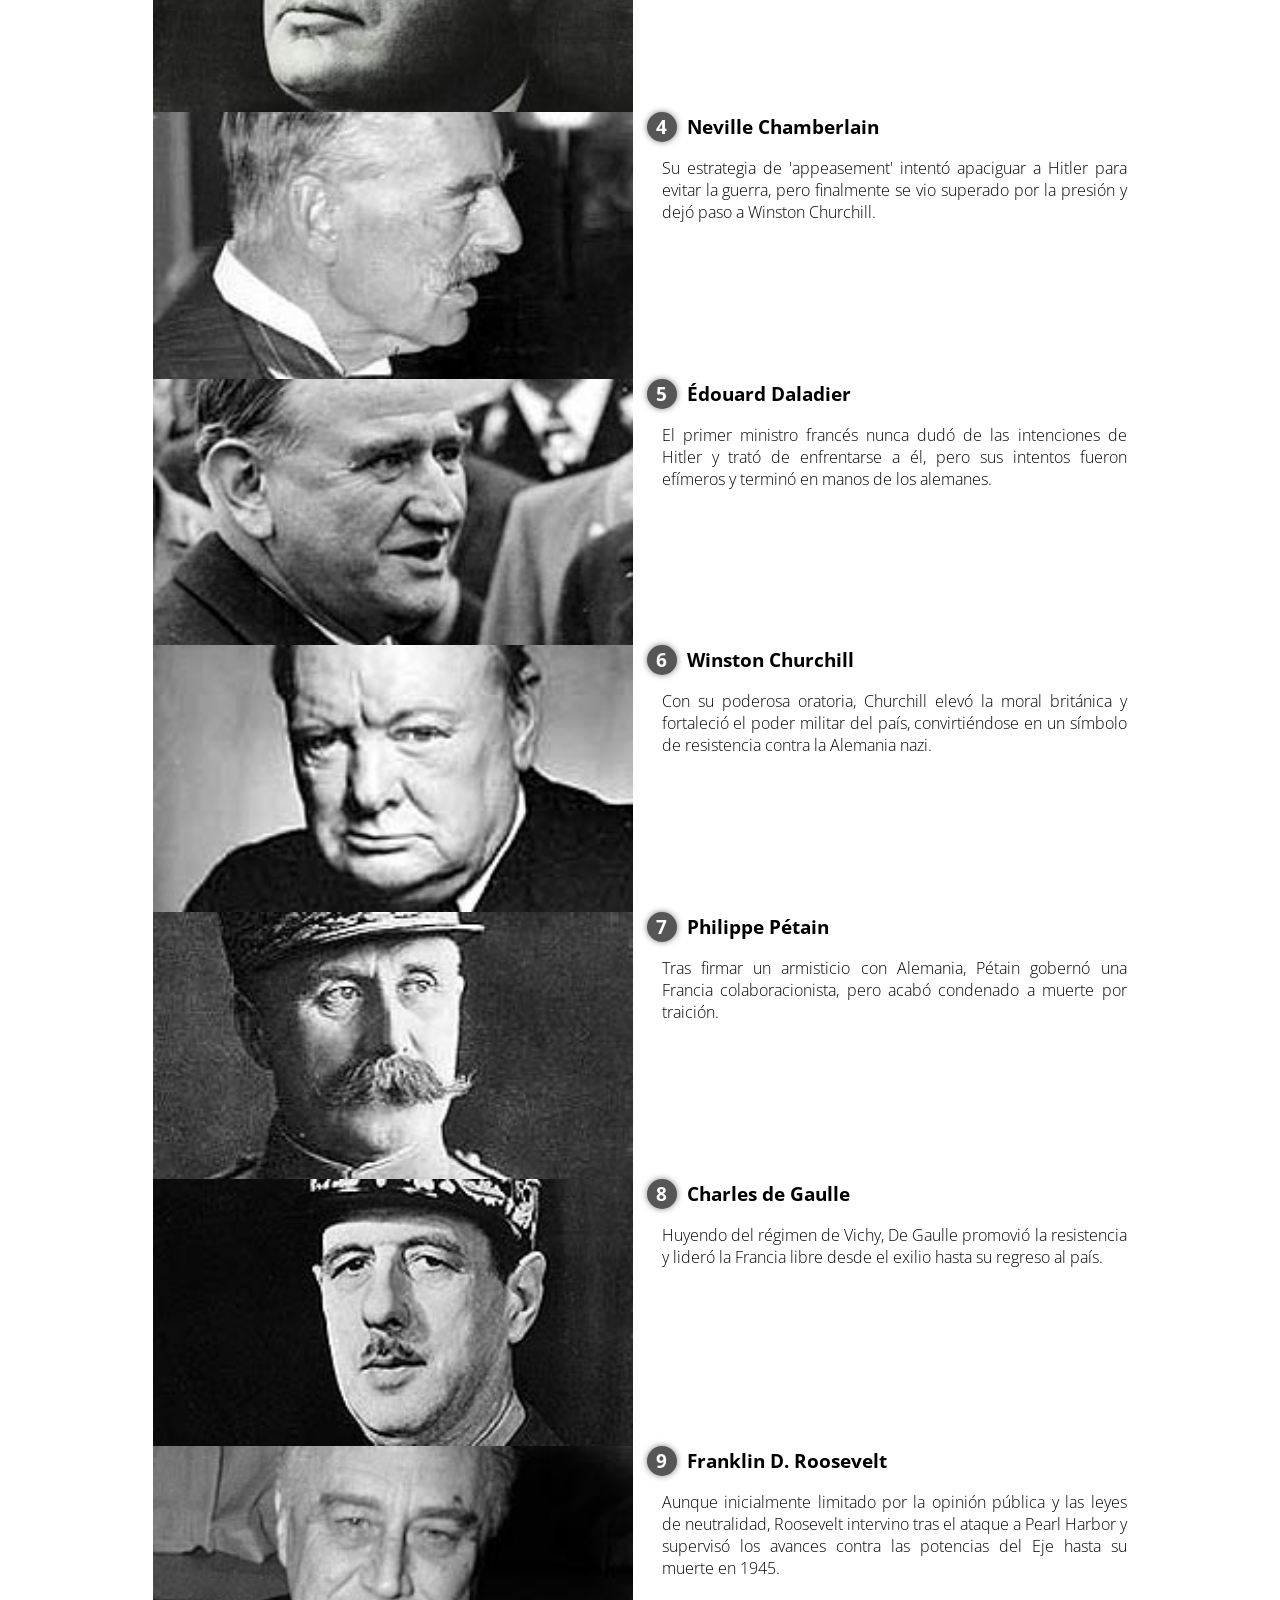
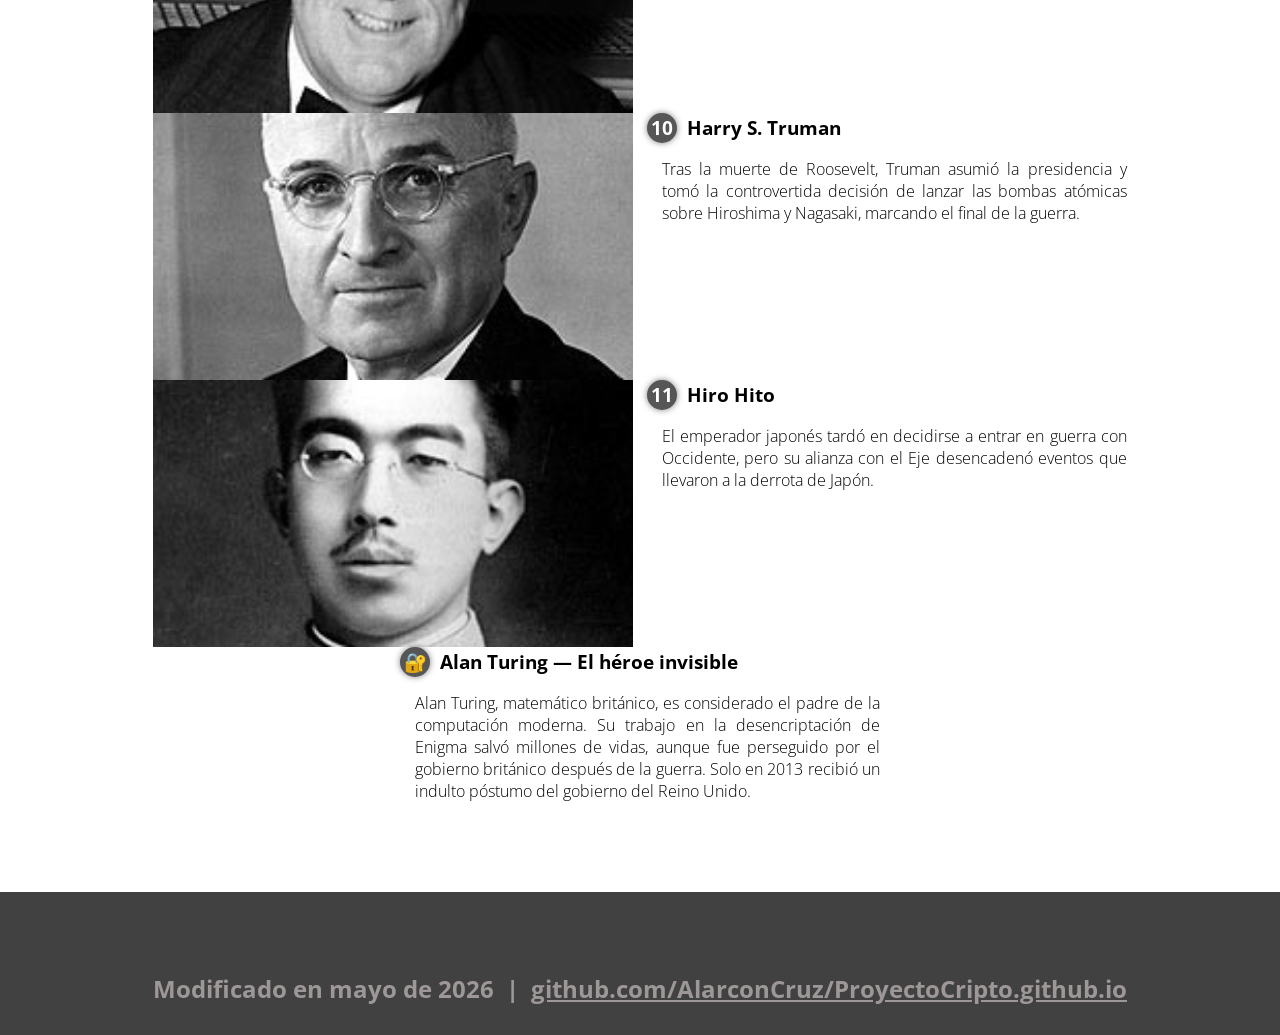
<file: personajes.html>
<!DOCTYPE html>
<html lang="es">

<head>
    <meta charset="UTF-8">
    <meta name="viewport" content="width=device-width, initial-scale=1.0">
    <meta http-equiv="X-UA-Compatible" content="ie=edge">
    <title>La Segunda Guerra Mundial</title> <!-- titulo -->
    <link rel="shortcut icon" href="img/union.png" type="image/x-icon"> <!-- icono de la pestaña del navegador -->
    <link href="https://cdnjs.cloudflare.com/ajax/libs/font-awesome/5.13.0/css/all.min.css" rel="stylesheet"> <!-- icono del menu de navegacion -->
    <link rel="stylesheet" href="css/estilos.css"> <!-- coneccion con los estilos -->
    <link href="https://fonts.googleapis.com/css?family=Open+Sans:300,400,700,800&display=swap" rel="stylesheet"> <!-- Fuente del texto: Open Sans -->
</head>

<body>
    <header>

        <!-- Menu de navegacion-->

        <nav>
            
            <input type="checkbox" id="check">

            <label for="check" class="checkbtn">
                <i class="fas fa-bars"></i>
            </label>

            <ul>
                <li><a href="index.html">Introducción</a></li>
                <li><a href="ubicación.html">Ubicación</a></li>
                <li><a href="personajes.html">Personajes</a></li>
                <li><a href="actividades.html">Actividades</a></li>
                <li><a href="historia.html">Historia</a></li>
                <li><a href="mapa.html">Mapa interactivo</a></li>
                <li><a href="creditos.html">Créditos</a></li>
                <li><a href="login.html">Iniciar Sesión</a></li>
            </ul>
        </nav>

        <!-- texto del encabezado -->

        <section class="textos-header">
            <h1>La Segunda Guerra Mundial</h1>
            <h2>Un conflicto que marcó el siglo XX, se convirtió en el escenario de la confrontación más significativa de la historia. </h2>
        </section>
        
        <div class="wave" >
            <!--esto ayuda hacer la forma ondulada -->
            <!--  -->
            <img src="img/onda.svg" alt="" class="onda" />
          </div>

    </header>

    <!-- cuerpo del proyecto -->

    <main>
        <section class="contenedor sobre-nosotros">
            <h2 class="titulo">Personajes</h2>

            <div class="contenedor-sobre-nosotros">
                <div class="contenido-textos">
                    <h3> La Segunda Guerra Mundial</h3>
                    <p>
                        La Segunda Guerra Mundial fue un conflicto marcado por la presencia de diversos líderes políticos y militares cuyas decisiones y acciones tuvieron un impacto significativo en el desarrollo y el resultado del conflicto. Aquí te presento algunos de los personajes clave de ese período:
                    </p>
                </div>
            </div>

            <div class="contenedor-sobre-nosotros">
                <img src="img/per1.jpg" alt="" class="imagen-about-us">
                <div class="contenido-textos">
                    <h3><span>1</span> Adolf Hitler</h3>
                    <p>
                        Su ascenso al poder en 1933 y su liderazgo hasta su suicidio en 1945 transformaron radicalmente Europa. Hitler buscaba dominar el continente a través de la fuerza, pero su sueño del Tercer Reich se desmoronó rápidamente.
                    </p>
                </div>
            </div>

            <div class="contenedor-sobre-nosotros">
                <img src="img/per2.jpg" alt="" class="imagen-about-us">
                <div class="contenido-textos">
                    <h3><span>2</span> Josef Stalin</h3>
                    <p>
                        El dictador soviético manejó diversas alianzas y estrategias durante la guerra, pero su legado también está marcado por las atrocidades cometidas por su régimen antes y después del conflicto.
                    </p>
                </div>
            </div>

            <div class="contenedor-sobre-nosotros">
                <img src="img/per3.jpg" alt="" class="imagen-about-us">
                <div class="contenido-textos">
                    <h3><span>3</span> Benito Mussolini</h3>
                    <p>
                        Aunque tuvo un papel secundario en comparación con Hitler, Mussolini esperaba una rápida victoria del Eje. Sin embargo, sus fuerzas se debilitaron progresivamente, y él mismo terminó ejecutado en 1945.
                    </p>
                </div>
            </div>

            <div class="contenedor-sobre-nosotros">
                <img src="img/per4.jpg" alt="" class="imagen-about-us">
                <div class="contenido-textos">
                    <h3><span>4</span> Neville Chamberlain</h3>
                    <p>
                        Su estrategia de 'appeasement' intentó apaciguar a Hitler para evitar la guerra, pero finalmente se vio superado por la presión y dejó paso a Winston Churchill.
                    </p>
                </div>
            </div>

            <div class="contenedor-sobre-nosotros">
                <img src="img/per5.jpg" alt="" class="imagen-about-us">
                <div class="contenido-textos">
                    <h3><span>5</span> Édouard Daladier</h3>
                    <p>
                        El primer ministro francés nunca dudó de las intenciones de Hitler y trató de enfrentarse a él, pero sus intentos fueron efímeros y terminó en manos de los alemanes.
                    </p>
                </div>
            </div>

            <div class="contenedor-sobre-nosotros">
                <img src="img/per6.jpg" alt="" class="imagen-about-us">
                <div class="contenido-textos">
                    <h3><span>6</span> Winston Churchill</h3>
                    <p>
                        Con su poderosa oratoria, Churchill elevó la moral británica y fortaleció el poder militar del país, convirtiéndose en un símbolo de resistencia contra la Alemania nazi.
                    </p>
                </div>
            </div>

            <div class="contenedor-sobre-nosotros">
                <img src="img/per7.jpg" alt="" class="imagen-about-us">
                <div class="contenido-textos">
                    <h3><span>7</span> Philippe Pétain</h3>
                    <p>
                        Tras firmar un armisticio con Alemania, Pétain gobernó una Francia colaboracionista, pero acabó condenado a muerte por traición.
                    </p>
                </div>
            </div>

            <div class="contenedor-sobre-nosotros">
                <img src="img/per8.jpg" alt="" class="imagen-about-us">
                <div class="contenido-textos">
                    <h3><span>8</span> Charles de Gaulle</h3>
                    <p>
                        Huyendo del régimen de Vichy, De Gaulle promovió la resistencia y lideró la Francia libre desde el exilio hasta su regreso al país.
                    </p>
                </div>
            </div>

            <div class="contenedor-sobre-nosotros">
                <img src="img/per9.jpg" alt="" class="imagen-about-us">
                <div class="contenido-textos">
                    <h3><span>9</span> Franklin D. Roosevelt</h3>
                    <p>
                        Aunque inicialmente limitado por la opinión pública y las leyes de neutralidad, Roosevelt intervino tras el ataque a Pearl Harbor y supervisó los avances contra las potencias del Eje hasta su muerte en 1945.
                    </p>
                </div>
            </div>

            <div class="contenedor-sobre-nosotros">
                <img src="img/per10.jpg" alt="" class="imagen-about-us">
                <div class="contenido-textos">
                    <h3><span>10</span> Harry S. Truman</h3>
                    <p>
                        Tras la muerte de Roosevelt, Truman asumió la presidencia y tomó la controvertida decisión de lanzar las bombas atómicas sobre Hiroshima y Nagasaki, marcando el final de la guerra.
                    </p>
                </div>
            </div>

            <div class="contenedor-sobre-nosotros">
                <img src="img/per11.jpg" alt="" class="imagen-about-us">
                <div class="contenido-textos">
                    <h3><span>11</span> Hiro Hito</h3>
                    <p>
                        El emperador japonés tardó en decidirse a entrar en guerra con Occidente, pero su alianza con el Eje desencadenó eventos que llevaron a la derrota de Japón.
                    </p>
                </div>
            </div>

            <div class="contenedor-sobre-nosotros">
                <div class="contenido-textos">
                    <h3><span>🔐</span> Alan Turing — El héroe invisible</h3>
                    <p>
                        Alan Turing, matemático británico, es considerado el padre de la computación moderna. Su trabajo en la desencriptación de Enigma salvó millones de vidas, aunque fue perseguido por el gobierno británico después de la guerra. Solo en 2013 recibió un indulto póstumo del gobierno del Reino Unido.
                    </p>
                </div>
            </div>

        </section>

    </main>

    <!-- parte final -->

    <footer>
        <h2 class="titulo-final">
            Modificado en mayo de 2026 &nbsp;|&nbsp;
            <a href="https://github.com/AlarconCruz/ProyectoCripto.github.io"
               style="color:inherit; text-decoration:underline;">
                github.com/AlarconCruz/ProyectoCripto.github.io
            </a>
        </h2>
    </footer>
</body>

</html>

<!--
    El diseño original de esta página es de Oscar Daniel Sanabria Daza (los estilos CSS
    fueron reutilizados de una plantilla de un proyecto anterior, con varios tutoriales de YouTube).

    Modificado en mayo de 2026 por el equipo del proyecto.
    Repositorio: https://github.com/AlarconCruz/ProyectoCripto.github.io
-->
</file>
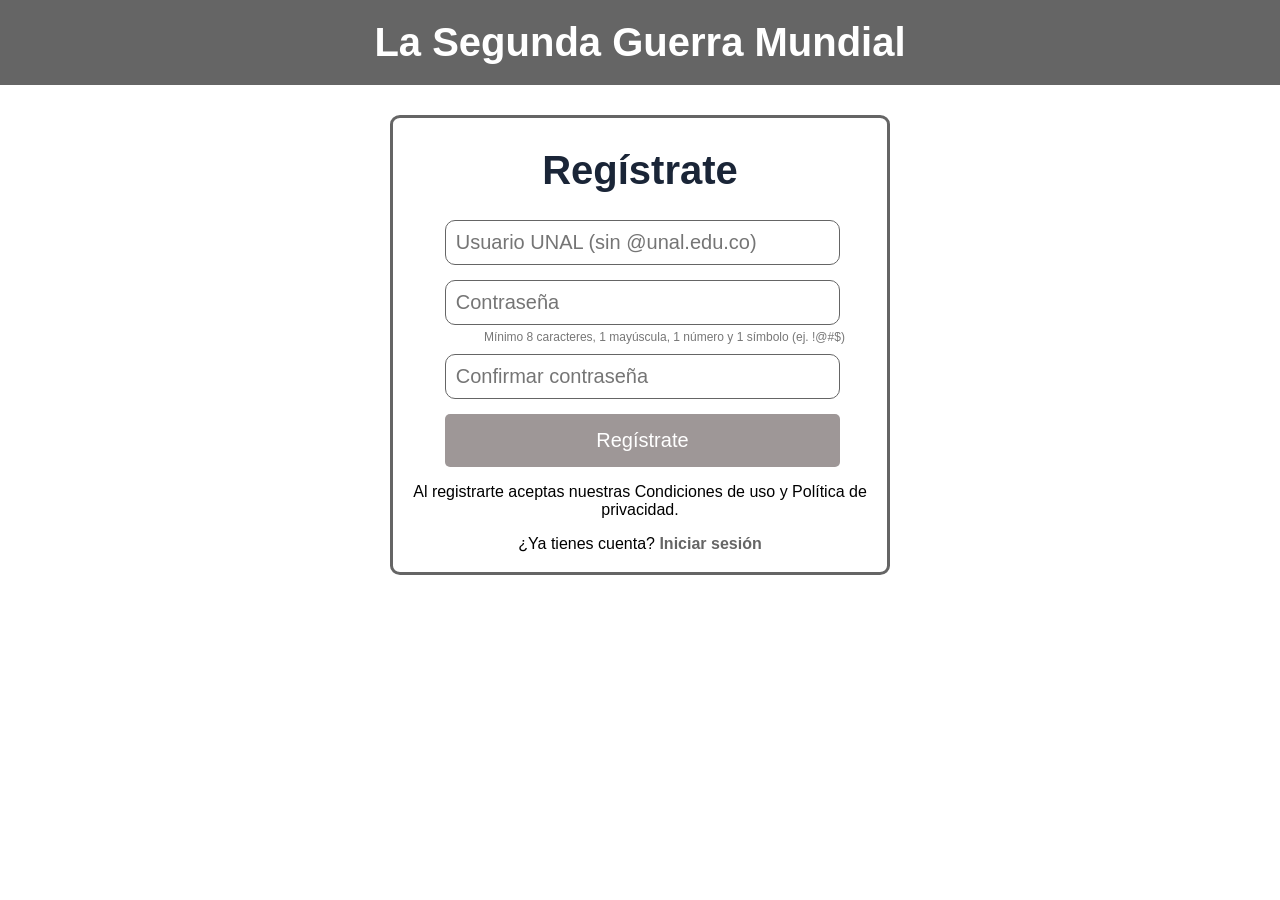
<file: registro.html>
<!DOCTYPE html>
<html lang="es">
<head>
    <meta charset="UTF-8">
    <title>La Segunda Guerra Mundial — Registro</title>
    <link rel="shortcut icon" href="img/union.png" type="image/x-icon" />
    <link href="css/Login_Registro.css" rel="stylesheet" type="text/css">
    <script src="https://www.google.com/recaptcha/api.js" async defer></script>
    <style>
        .error-msg {
            color: #c0392b;
            font-size: 13px;
            margin-top: 4px;
            display: none;
            margin-left: 10%;
        }
        .exito-msg {
            color: #27ae60;
            font-size: 15px;
            text-align: center;
            display: none;
            padding: 8px;
            border: 1px solid #27ae60;
            border-radius: 5px;
            margin: 10px 10%;
            background: #eafaf1;
        }
        .captcha-contenedor {
            margin: 0 0 15px 10%;
        }
        .password-hint {
            font-size: 12px;
            color: #777;
            margin-left: 10%;
            margin-top: -10px;
            margin-bottom: 10px;
        }
    </style>
</head>
<body>
    <h1 style="background-color: var(--titulo); margin: 0px; padding: 20px; color: #FFF">
        <a class="inicio" href="index.html">La Segunda Guerra Mundial</a>
    </h1>

    <div class="contenedor">
        <div class="formulario">
            <h1>Regístrate</h1>

            <div class="input-contenedor">
                <input class="input-text" type="text" id="correo"
                       placeholder="Usuario UNAL (sin @unal.edu.co)"
                       maxlength="60" autocomplete="off">
            </div>
            <p class="error-msg" id="error-correo"></p>

            <div class="input-contenedor">
                <input class="input-text" type="password" id="password"
                       placeholder="Contraseña" maxlength="64" autocomplete="new-password">
            </div>
            <p class="password-hint">Mínimo 8 caracteres, 1 mayúscula, 1 número y 1 símbolo (ej. !@#$)</p>
            <p class="error-msg" id="error-password"></p>

            <div class="input-contenedor">
                <input class="input-text" type="password" id="password2"
                       placeholder="Confirmar contraseña" maxlength="64">
            </div>
            <p class="error-msg" id="error-password2"></p>

            <div class="captcha-contenedor">
                <div class="g-recaptcha"
                     data-sitekey="6LeIxAcTAAAAAJcZVRqyHh71UMIEGNQ_MXjiZKhI">
                </div>
            </div>
            <p class="error-msg" id="error-captcha"></p>

            <p class="exito-msg" id="msg-exito"></p>

            <button class="button" id="btn-registrar" onclick="handleRegistro()">
                Regístrate
            </button>

            <p>Al registrarte aceptas nuestras Condiciones de uso y Política de privacidad.</p>
            <p>¿Ya tienes cuenta? <a class="link" href="login.html">Iniciar sesión</a></p>
        </div>
    </div>

    <script src="javascript/auth.js"></script>
    <script>
        async function handleRegistro() {
            ['error-correo', 'error-password', 'error-password2', 'error-captcha', 'msg-exito'].forEach(id => {
                const el = document.getElementById(id);
                el.style.display = 'none';
                el.textContent = '';
            });

            const correo    = document.getElementById('correo').value.trim();
            const password  = document.getElementById('password').value;
            const password2 = document.getElementById('password2').value;

            let hayError = false;

            if (!correo) {
                mostrarError('error-correo', 'El correo es obligatorio.');
                hayError = true;
            } else if (!validarCorreo(correo)) {
                mostrarError('error-correo', 'Correo inválido. Usa tu usuario UNAL (con o sin @unal.edu.co).');
                hayError = true;
            }

            if (!password) {
                mostrarError('error-password', 'La contraseña es obligatoria.');
                hayError = true;
            } else if (!validarPassword(password)) {
                mostrarError('error-password', 'Mínimo 8 caracteres, 1 mayúscula, 1 número y 1 símbolo especial.');
                hayError = true;
            }

            if (password !== password2) {
                mostrarError('error-password2', 'Las contraseñas no coinciden.');
                hayError = true;
            }

            // RNF 1: Verificar CAPTCHA
            const captchaResponse = grecaptcha.getResponse();
            if (!captchaResponse) {
                mostrarError('error-captcha', 'Por favor completa el CAPTCHA.');
                hayError = true;
            }

            if (hayError) return;

            const btn = document.getElementById('btn-registrar');
            btn.disabled = true;
            btn.textContent = 'Registrando...';

            const resultado = await registrarUsuario(correo, password);

            btn.disabled = false;
            btn.textContent = 'Regístrate';
            grecaptcha.reset();

            if (resultado.ok) {
                const exito = document.getElementById('msg-exito');
                exito.textContent = resultado.msg;
                exito.style.display = 'block';
                setTimeout(() => { window.location.href = 'login.html'; }, 2000);
            } else {
                mostrarError('error-correo', resultado.msg);
            }
        }
    </script>
</body>
</html>
</file>
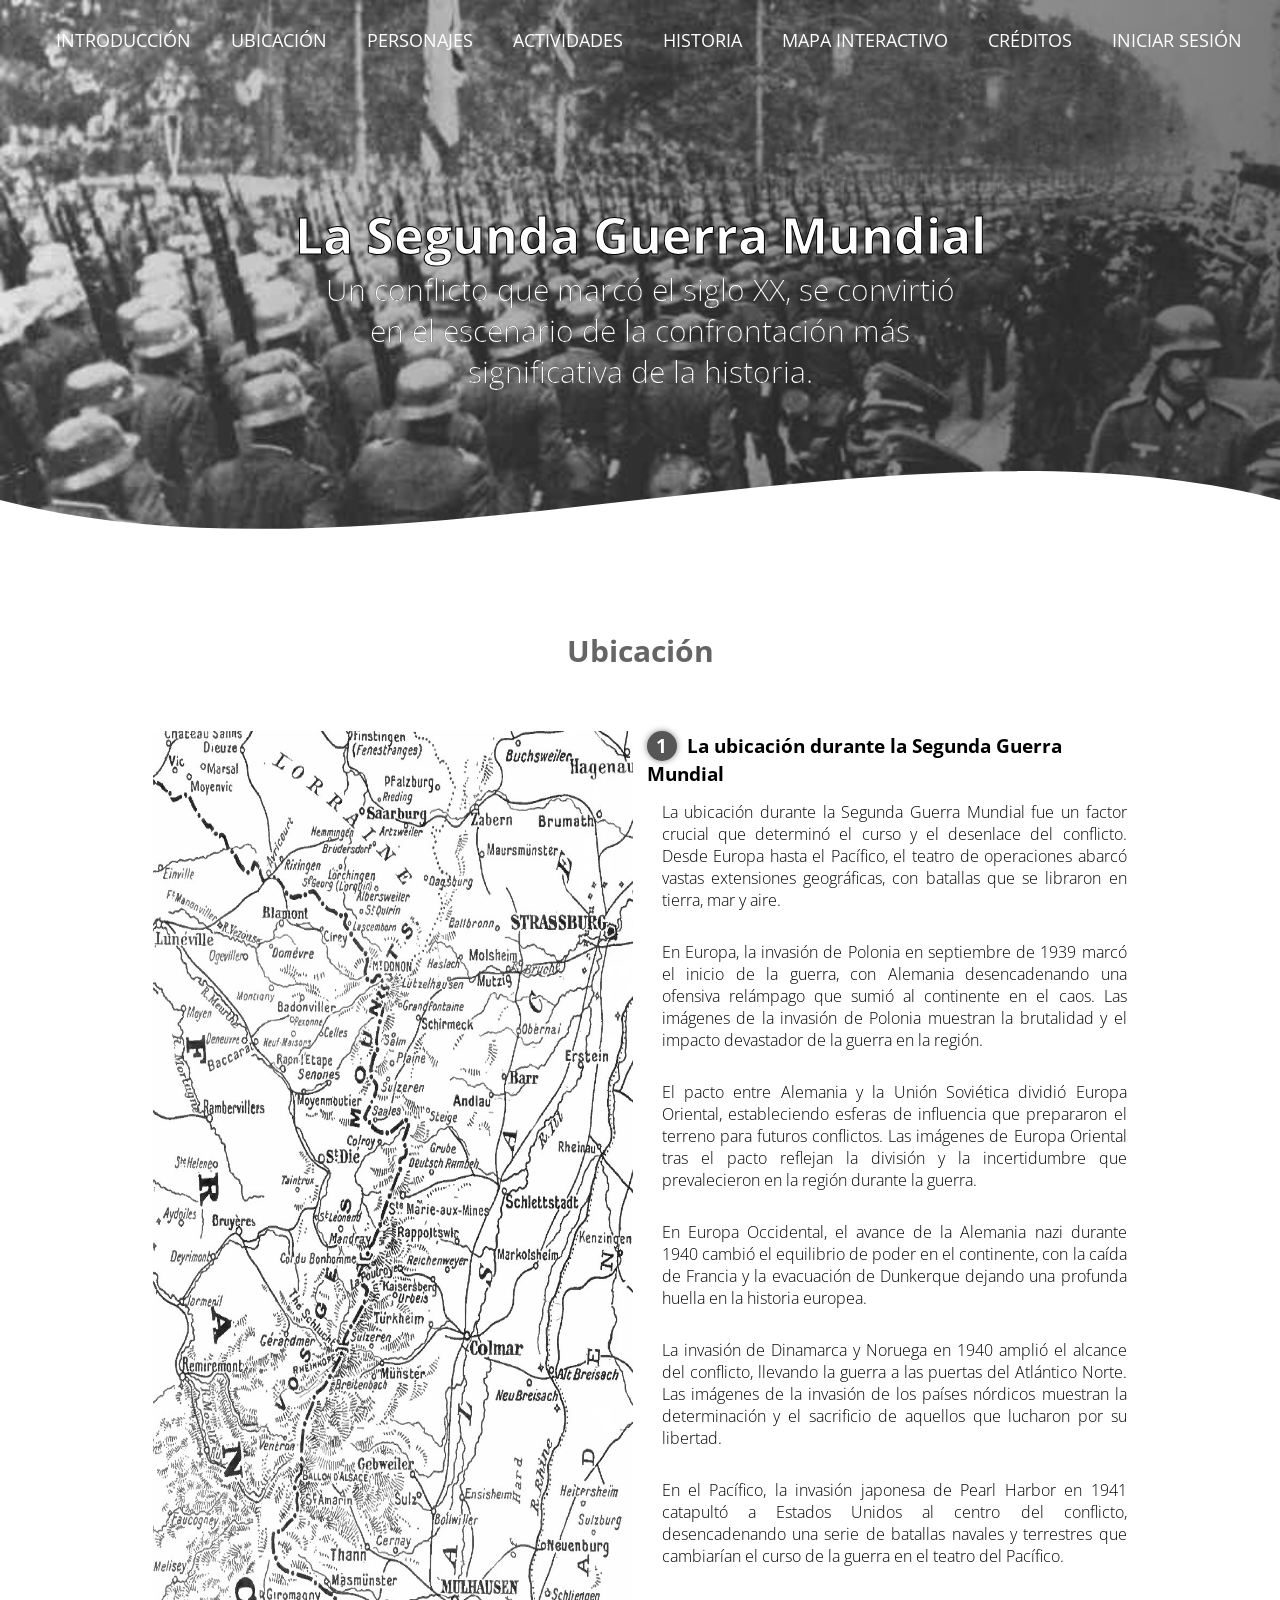
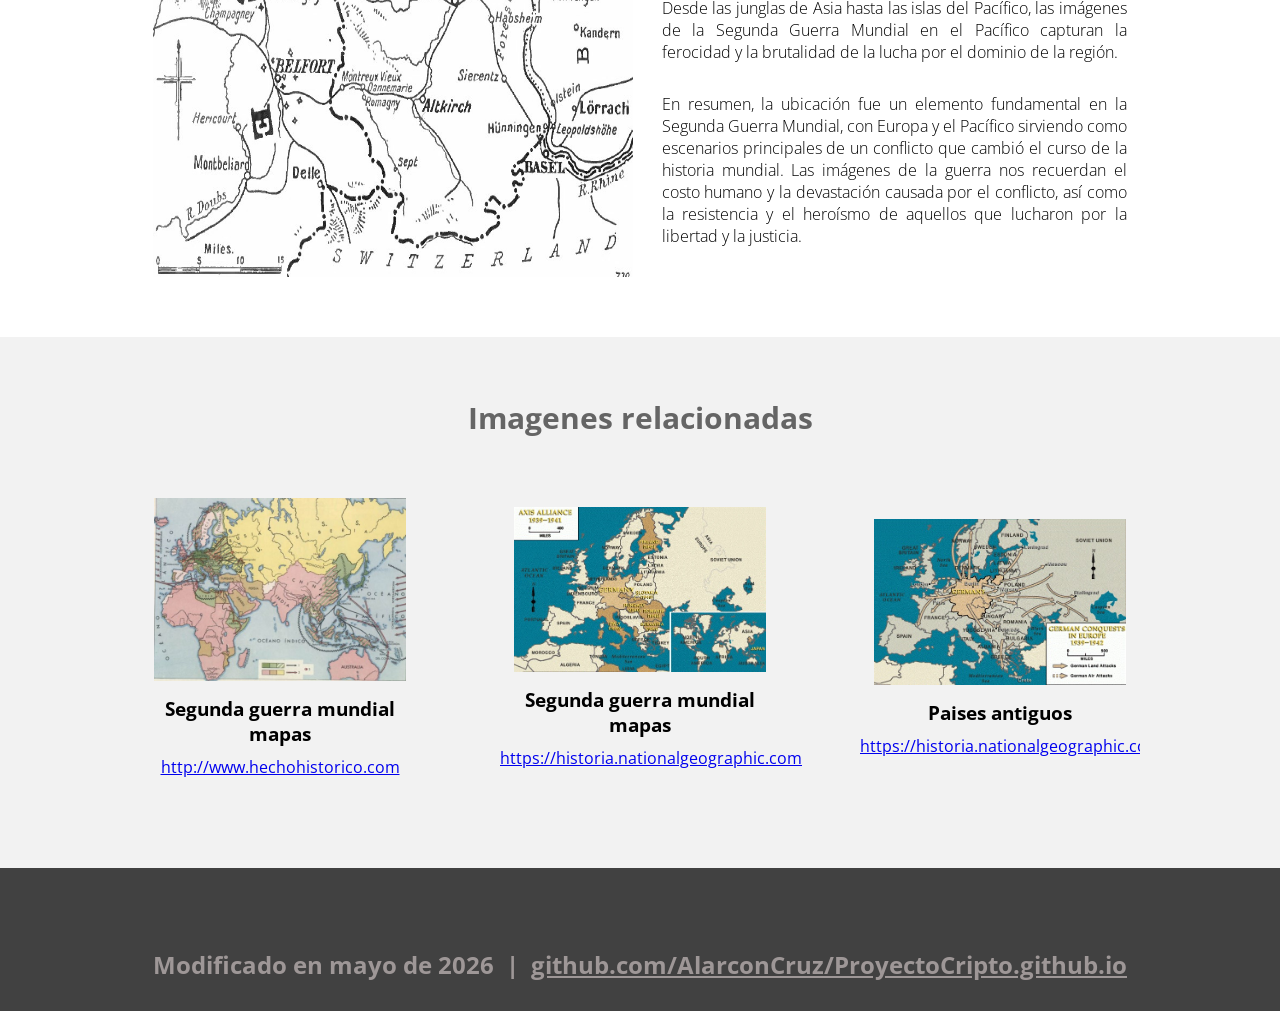
<file: ubicación.html>
<!DOCTYPE html>
<html lang="es">

<head>
    <meta charset="UTF-8">
    <meta name="viewport" content="width=device-width, initial-scale=1.0">
    <meta http-equiv="X-UA-Compatible" content="ie=edge">
    <title>La Segunda Guerra Mundial</title> <!-- titulo -->
    <link rel="shortcut icon" href="img/union.png" type="image/x-icon"> <!-- icono de la pestaña del navegador -->
    <link href="https://cdnjs.cloudflare.com/ajax/libs/font-awesome/5.13.0/css/all.min.css" rel="stylesheet"> <!-- icono del menu de navegacion -->
    <link rel="stylesheet" href="css/estilos.css"> <!-- coneccion con los estilos -->
    <link href="https://fonts.googleapis.com/css?family=Open+Sans:300,400,700,800&display=swap" rel="stylesheet"> <!-- Fuente del texto: Open Sans -->
</head>

<body>
    <header>

        <!-- Menu de navegacion-->

        <nav>
            
            <input type="checkbox" id="check">

            <label for="check" class="checkbtn">
                <i class="fas fa-bars"></i>
            </label>

            <ul>
                <li><a href="index.html">Introducción</a></li>
                <li><a href="ubicación.html">Ubicación</a></li>
                <li><a href="personajes.html">Personajes</a></li>
                <li><a href="actividades.html">Actividades</a></li>
                <li><a href="historia.html">Historia</a></li>
                <li><a href="mapa.html">Mapa interactivo</a></li>
                <li><a href="creditos.html">Créditos</a></li>
                <li><a href="login.html">Iniciar Sesión</a></li>
            </ul>
        </nav>

         <!-- texto del encabezado -->

        <section class="textos-header">
            <h1>La Segunda Guerra Mundial</h1>
            <h2>Un conflicto que marcó el siglo XX, se convirtió en el escenario de la confrontación más significativa de la historia. </h2>
        </section>

        <div class="wave" >
            <!--esto ayuda hacer la forma ondulada -->
            <!--  -->
            <img src="img/onda.svg" alt="" class="onda" />
          </div>
          
    </header>

    <!-- cuerpo del proyecto -->

    <main>
        <section class="contenedor sobre-nosotros">
            <h2 class="titulo">Ubicación</h2>
            <div class="contenedor-sobre-nosotros">
                <img src="img/ubicacion.jpg" alt="" class="imagen-about-us">
                <div class="contenido-textos">
                    <h3><span>1</span> La ubicación durante la Segunda Guerra Mundial</h3>
                    <p>
                        La ubicación durante la Segunda Guerra Mundial fue un factor crucial que determinó el curso y el desenlace del conflicto. Desde Europa hasta el Pacífico, el teatro de operaciones abarcó vastas extensiones geográficas, con batallas que se libraron en tierra, mar y aire.
                    </p>
                    <p>
                        En Europa, la invasión de Polonia en septiembre de 1939 marcó el inicio de la guerra, con Alemania desencadenando una ofensiva relámpago que sumió al continente en el caos. Las imágenes de la invasión de Polonia muestran la brutalidad y el impacto devastador de la guerra en la región.
                    </p>
                    <p>
                        El pacto entre Alemania y la Unión Soviética dividió Europa Oriental, estableciendo esferas de influencia que prepararon el terreno para futuros conflictos. Las imágenes de Europa Oriental tras el pacto reflejan la división y la incertidumbre que prevalecieron en la región durante la guerra.
                    </p>
                    <p>
                        En Europa Occidental, el avance de la Alemania nazi durante 1940 cambió el equilibrio de poder en el continente, con la caída de Francia y la evacuación de Dunkerque dejando una profunda huella en la historia europea.
                    </p>
                    <p>
                        La invasión de Dinamarca y Noruega en 1940 amplió el alcance del conflicto, llevando la guerra a las puertas del Atlántico Norte. Las imágenes de la invasión de los países nórdicos muestran la determinación y el sacrificio de aquellos que lucharon por su libertad.
                    </p>
                    <p>
                        En el Pacífico, la invasión japonesa de Pearl Harbor en 1941 catapultó a Estados Unidos al centro del conflicto, desencadenando una serie de batallas navales y terrestres que cambiarían el curso de la guerra en el teatro del Pacífico.
                    </p>
                    <p>
                        Desde las junglas de Asia hasta las islas del Pacífico, las imágenes de la Segunda Guerra Mundial en el Pacífico capturan la ferocidad y la brutalidad de la lucha por el dominio de la región.
                    </p>
                    <p>
                        En resumen, la ubicación fue un elemento fundamental en la Segunda Guerra Mundial, con Europa y el Pacífico sirviendo como escenarios principales de un conflicto que cambió el curso de la historia mundial. Las imágenes de la guerra nos recuerdan el costo humano y la devastación causada por el conflicto, así como la resistencia y el heroísmo de aquellos que lucharon por la libertad y la justicia.
                    </p>
                </div>
            </div>
        </section>

        <!-- Imagenes relacionadas -->

        <section class="about-services">
            <div class="contenedor">
                <h2 class="titulo">Imagenes relacionadas</h2>
                <div class="servicio-cont">
                    <div class="servicio-ind">
                        <img src="img/ubi1.jpg" alt="">
                        <h3>Segunda guerra mundial mapas</h3>
                        <a href="http://www.hechohistorico.com.ar/Archivos/Culturas_Antiguas/pais-global/mapa76.htm">http://www.hechohistorico.com</a>
                        
                    </div>
                    <div class="servicio-ind">
                        <img src="img/ubi2.jpg" alt="">
                        <h3>Segunda guerra mundial mapas</h3>
                        <a href="https://historia.nationalgeographic.com.es/a/segunda-guerra-mundial-explicada-mapas_18283">https://historia.nationalgeographic.com</a>
                    </div>
                    <div class="servicio-ind">
                        <img src="img/ubi3.jpg" alt="">
                        <h3>Paises antiguos</h3>
                        <a href="https://historia.nationalgeographic.com.es/a/segunda-guerra-mundial-explicada-mapas_18283">https://historia.nationalgeographic.com</a>
                    </div>
                </div>
            </div>
        </section>
    </main>

    <!-- parte final -->

    <footer>
        <h2 class="titulo-final">
            Modificado en mayo de 2026 &nbsp;|&nbsp;
            <a href="https://github.com/AlarconCruz/ProyectoCripto.github.io"
               style="color:inherit; text-decoration:underline;">
                github.com/AlarconCruz/ProyectoCripto.github.io
            </a>
        </h2>
    </footer>
</body>

</html>

<!--
    El diseño original de esta página es de Oscar Daniel Sanabria Daza (los estilos CSS
    fueron reutilizados de una plantilla de un proyecto anterior, con varios tutoriales de YouTube).

    Modificado en mayo de 2026 por el equipo del proyecto.
    Repositorio: https://github.com/AlarconCruz/ProyectoCripto.github.io
-->
</file>
<file: css/estilos.css>
* {
  margin: 0;
  padding: 0;
  box-sizing: border-box;
}

:root {
  --blanco: #fff;
  --negro: #000;
  --titulo: #656565;
  --hover: #9e9797;
  --fondo1: #bc4e9c;
  --fondo2: #1f1f3c;
}

body {
  font-family: "open sans";
}

.contenedor {
  padding: 60px 0;
  width: 90%;
  max-width: 1000px;
  margin: auto;
  overflow: hidden;
}

.titulo {
  color: var(--titulo);
  font-size: 30px;
  text-align: center;
  margin-bottom: 60px;
}

/* Header */

header {
  width: 100%;
  height: 600px;
  background: var(--titulo);
  /* fallback for old browsers */
  background: -webkit-linear-gradient(
      to right,
      hsla(0, 0%, 73%, 0.226),
      hsla(0, 0%, 23%, 0.664)
    ),
    url(../img/inicio.jpg);
  /* Chrome 10-25, Safari 5.1-6 */
  background: linear-gradient(
      to right,
      hsla(0, 0%, 73%, 0.226),
      hsla(0, 0%, 23%, 0.664)
    ),
    url(../img/inicio.jpg);
  /* W3C, IE 10+/ Edge, Firefox 16+, Chrome 26+, Opera 12+, Safari 7+ */
  background-size: cover;
  background-attachment: fixed;
  position: relative;
}

/* decoracion de la onda */

.wave {
  height: 150px;
  overflow: hidden;
  position: absolute;
  bottom: 0;
  width: 100%;
  z-index: 1; /* esto le da una posicion al vector svg en el eje z, se va usar para que quede atras del menu despegable */
}

.onda {
  width: 100%;
}

/* menu de navegacion */

nav {
  width: 100%;
}

nav ul {
  float: right;
  margin-right: 20px;
}

nav ul li {
  display: inline-block;
  line-height: 80px;
  margin: 0 5px;
}

nav ul li a {
  color: var(--blanco);
  font-size: 18px;
  padding: 7px 13px;
  border-radius: 3px;
  text-transform: uppercase;
  text-decoration: none;
}

nav > ul li a:hover {
  background: var(--hover);
  transition: 0.5s;
  text-decoration: underline;
}

.checkbtn {
  font-size: 30px;
  color: var(--blanco);
  float: right;
  line-height: 80px;
  margin-right: 40px;
  cursor: pointer;
  display: none;
}
#check {
  display: none;
}

/* header */

header .textos-header {
  display: flex;
  height: 430px;
  width: 100%;
  align-items: center;
  justify-content: center;
  flex-direction: column;
  text-align: center;
}

.textos-header h1 {
  -webkit-text-stroke: 1px var(--negro);
  font-size: 50px;
  color: var(--blanco);
}

.textos-header h2 {
  -webkit-text-stroke: 0.2px var(--negro);
  font-size: 30px;
  width: 50%;
  font-weight: 300;
  color: var(--blanco);
}

/* About us */

main .sobre-nosotros {
  padding: 30px 0 60px 0;
}
.contenedor-sobre-nosotros {
  display: flex;
  justify-content: space-evenly;
}

.imagen-about-us {
  width: 48%;
}

.sobre-nosotros .contenido-textos {
  width: 48%;
}

.contenido-textos h3 {
  margin-bottom: 15px;
}

.contenido-textos h3 span {
  background: #565656;
  color: var(--blanco);
  border-radius: 50%;
  display: inline-block;
  text-align: center;
  width: 30px;
  height: 30px;
  padding: 2px;
  box-shadow: 0 0 6px 0 rgba(0, 0, 0, 0.5);
  margin-right: 5px;
}

.contenido-textos p {
  padding: 0px 0px 30px 15px;
  font-weight: 300;
  text-align: justify;
}

/* Contenedor del Texto */
#texto-recuadro {
  background: #fff;
  padding: 50px;
  margin-top: 5px;
  box-shadow: 0 0 5px rgba(0, 0, 0, 0.1);
}

/*  Our team */

.about-services {
  background: #f2f2f2;
  padding-bottom: 30px;
}

.servicio-cont {
  display: flex;
  justify-content: space-between;
  align-items: center;
}

.servicio-ind {
  width: 28%;
  text-align: center;
}

.servicio-ind img {
  width: 90%;
}

.servicio-ind h3 {
  margin: 10px 0;
}

/* footer */

footer {
  background: #414141;
  padding: 60px 0 30px 0;
  margin: auto;
  overflow: hidden;
}

.titulo-final {
  text-align: center;
  font-size: 24px;
  margin: 20px 0 0 0;
  color: #9e9797;
}

/* @media only screen and (max-width:...)  */

/* pantallas de escritorio (> 1200) */

/* No es necesario ya que la mayoria de los tamaños estan en % lo cual facilita que se adapte a las pantallas >1200 pixeles */

@media screen and (max-width: 900px) {
  /* tableta o portátil sencillo (800 - 1200): se tomo 900px como punto medio de estas medidas */
  header {
    background-position: center;
  }

  nav ul {
    float: none;
    text-align: center;
  }

  nav ul li a {
    font-size: 15px;
  }

  .contenedor-sobre-nosotros {
    flex-direction: column;
    justify-content: center;
    align-items: center;
  }

  .sobre-nosotros .contenido-textos {
    width: 90%;
  }

  .imagen-about-us {
    width: 90%;
  }

  /* servicios */

  .servicio-cont {
    justify-content: center;
    flex-direction: column;
  }

  .servicio-ind {
    width: 100%;
    text-align: center;
  }

  .servicio-ind:nth-child(1),
  .servicio-ind:nth-child(2) {
    margin-bottom: 60px;
  }

  .servicio-ind img {
    width: 90%;
  }
}

@media screen and (max-width: 800px) {
  /* teléfono celular en sentido vertical (<800) */

  header .textos-header {
    height: 300px;
  }

  .textos-header h1 {
    font-size: 35px;
  }

  .textos-header h2 {
    font-size: 20px;
  }

  /* ABOUT US */

  .imagen-about-us {
    margin-bottom: 60px;
    width: 99%;
  }

  .sobre-nosotros .contenido-textos {
    width: 95%;
  }

  /* Footer */

  .titulo-final {
    font-size: 20px;
  }

  /* Menu desplegable */

  .checkbtn {
    display: block;
  }
  ul {
    position: fixed;
    width: 100%;
    background: #2c3e50;
    top: 85px;
    left: -100%;
    text-align: center;
    transition: all 0.5s;
    z-index: 2; /* esto hace que este por encima del vecto svg en el eje z */
  }
  nav ul li {
    display: block;
    margin: 20px 0;
    line-height: 30px;
  }
  nav ul li a {
    font-size: 20px;
  }

  #check:checked ~ ul {
    left: 0;
  }
}
</file>
<file: css/Login_Registro.css>
body {
    font-family: Arial, Helvetica, sans-serif;
    margin: 0px;
 /* background: url(imagen.jpg);*/ /*  coloca como fondo una imagen  */
 /* background-size: cover;*/ 
 /* background-attachment: fixed;*/
 /**/
}

* {
  box-sizing: border-box;
}

:root {
  --blanco: #fff;
  --negro: #000;
  --titulo: #656565;
  --hover: #9e9797;
  --colorButton: #9e9797;
  --buttonHover: #656565;
}


.contenedor{
    width: 100%; 
    padding-bottom: 30px;
}

.formulario{
    background: #FFF;
    padding: 3px;
    border: 3px solid var(--titulo);
}

h1{
    text-align: center;
    color: #1a2537;
    font-size: 40px;
}

input[type="text"],
input[type="password"]{
    border-radius: 10px;
    border: 1px solid var(--titulo);
    font-size: 20px;
    width: 90%;
    padding: 10px;   
}

.input-contenedor{
    margin-bottom: 15px;
    margin-left: 10%; 
}

.button{
    border: none;
    width: 81%;
    margin-left: 10%;
    color: white;
    font-size: 20px;
    background:  var(--colorButton);
    padding: 15px 20px;
    border-radius: 5px;
    cursor: pointer;
}
.button:hover{
    background: var(--buttonHover);
}

p{
    text-align: center;
}

.inicio{
    text-decoration: none;
    color: var(--blanco);
    font-weight: 600;
}

.inicio:hover{
     color: var(--hover);
}

.link{
    text-decoration: none;
    color: var(--titulo);
    font-weight: 600;
}

.link:hover{
     color: var(--buttonHover);
}

@media(min-width:768px)
{
    .formulario{
        margin: auto;
        width: 500px;
        margin-top: 30px;
        border-radius: 2%;
    }
}
</file>
